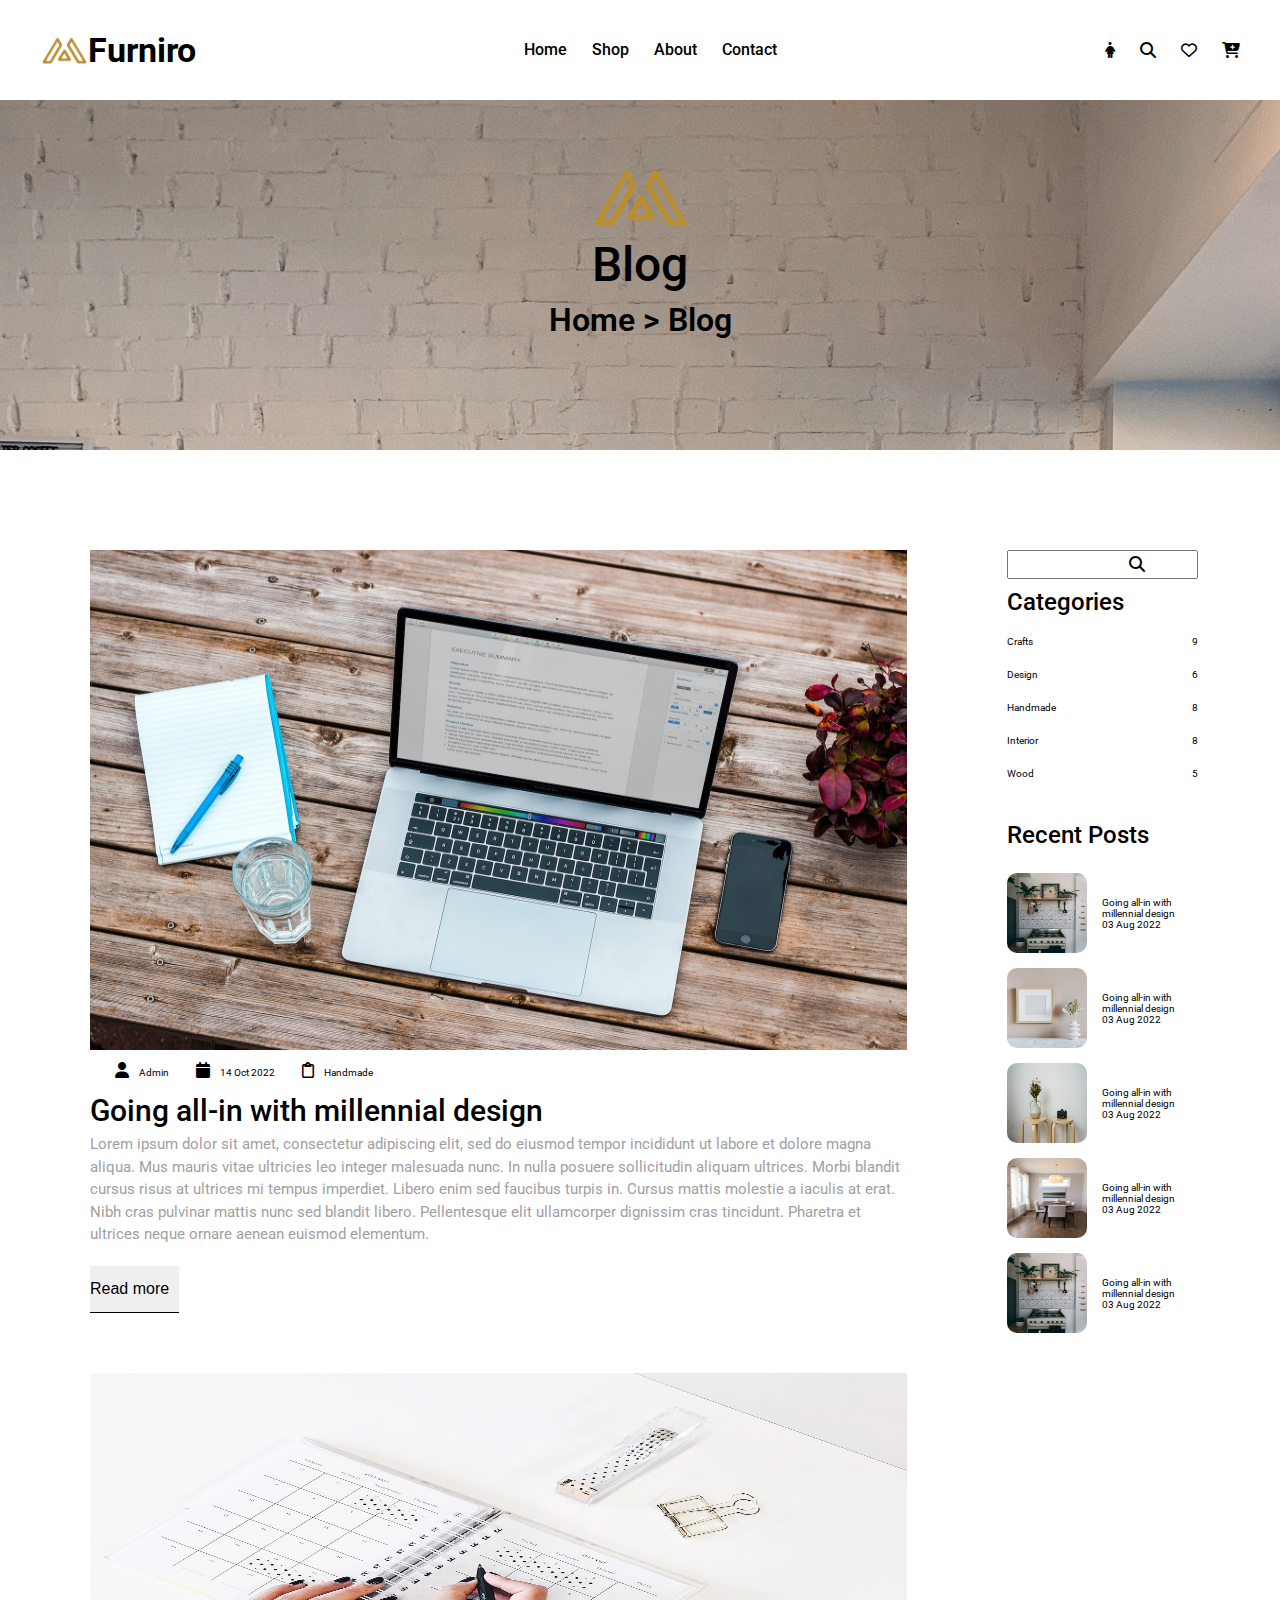
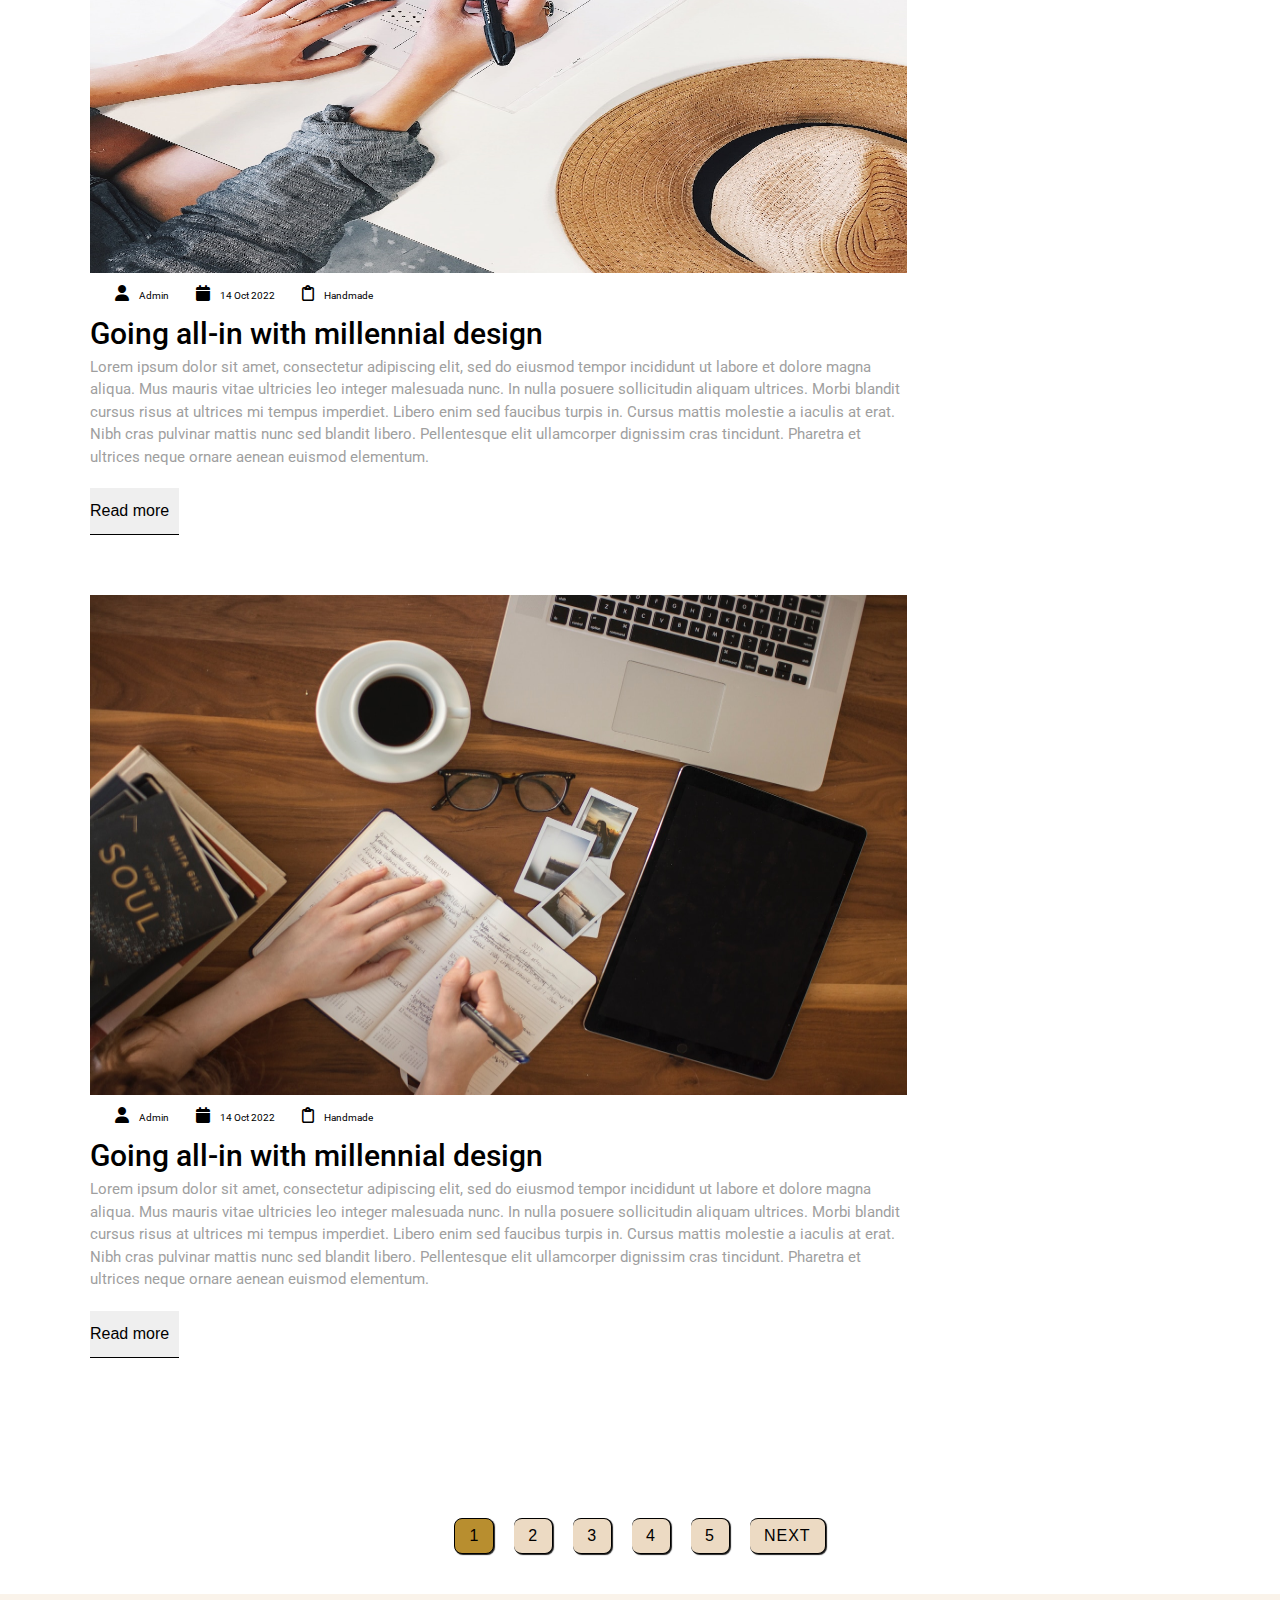
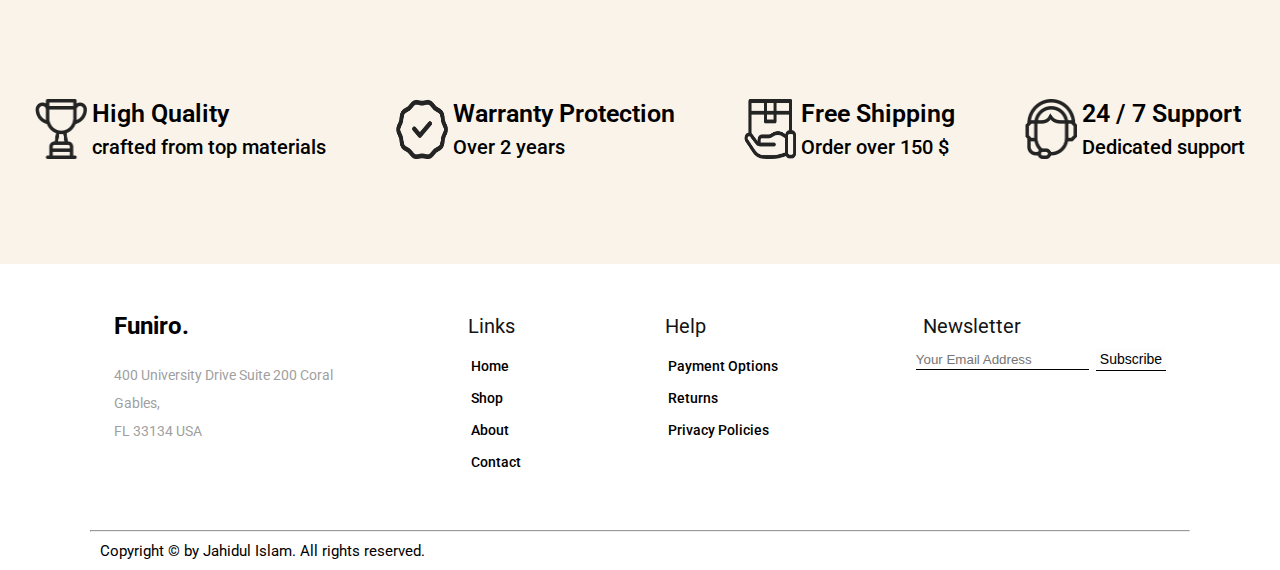
<file: blog.html>
<!DOCTYPE html>
<html lang="en">
  <head>
    <meta charset="UTF-8" />
    <meta name="viewport" content="width=device-width, initial-scale=1.0" />
    <!-- font awesome link -->
    <link
      rel="stylesheet"
      href="https://cdnjs.cloudflare.com/ajax/libs/font-awesome/6.7.2/css/all.min.css"
      integrity="sha512-Evv84Mr4kqVGRNSgIGL/F/aIDqQb7xQ2vcrdIwxfjThSH8CSR7PBEakCr51Ck+w+/U6swU2Im1vVX0SVk9ABhg=="
      crossorigin="anonymous"
      referrerpolicy="no-referrer"
    />
    <!-- fab icon -->
    <link rel="shortcut icon" href="./image/fab.png" type="image/x-icon" />
    <!-- css link -->
    <link rel="stylesheet" href="style.css" />
    <title>Furniro</title>
  </head>
  <body>
    <header>
      <!-- navbar  -->
      <div class="d-flex">
        <img src="./image/fab.png" alt="" />
        <h1>Furniro</h1>
      </div>
      <nav class="">
        <ul class="d-flex">
          <li><a target="_blank" href="./index.html">Home</a></li>
          <li><a target="_blank" href="./shop.html">Shop</a></li>
          <li><a target="_blank" href="#about">About</a></li>
          <li><a target="_blank" href="./contact.html">Contact</a></li>
        </ul>
      </nav>
      <div class="d-flex">
        <p><i class="fa-solid fa-person-dress"></i></p>
        <p><i class="fa-solid fa-magnifying-glass"></i></p>
        <p><i class="fa-regular fa-heart"></i></p>
        <p>
          <a href="./cart.html"><i class="fa-solid fa-cart-plus"></i></a>
        </p>
      </div>
    </header>
    <!-- banner section starts -->
    <section class="banner-checkout">
      <div>
        <img src="./image/fab.png" alt="fab-pic" />
        <h2 class="checkout">Blog</h2>
        <h3 class="checkout-page">Home > Blog</h3>
      </div>
    </section>
    <main>
      <!-- blog section -->
      <section>
        <div class="blog-container">
          <div>
            <div class="blog-img">
              <img src="./image/blog.jpg" alt="" />
              <br />

              <div class="blog-admin">
                <i class="fa-solid fa-user icon-blog"></i>Admin
                <i class="fa-solid fa-calendar icon-blog"></i>14 Oct 2022
                <i class="fa-regular fa-clipboard icon-blog"></i>Handmade
              </div>

              <h3>Going all-in with millennial design</h3>
              <p>
                Lorem ipsum dolor sit amet, consectetur adipiscing elit, sed do
                eiusmod tempor incididunt ut labore et dolore magna aliqua. Mus
                mauris vitae ultricies leo integer malesuada nunc. In nulla
                posuere sollicitudin aliquam ultrices. Morbi blandit cursus
                risus at ultrices mi tempus imperdiet. Libero enim sed faucibus
                turpis in. Cursus mattis molestie a iaculis at erat. Nibh cras
                pulvinar mattis nunc sed blandit libero. Pellentesque elit
                ullamcorper dignissim cras tincidunt. Pharetra et ultrices neque
                ornare aenean euismod elementum.
              </p>
              <button class="btn-blog">Read more</button>
            </div>
            <div class="blog-img">
              <img src="./image/blog2.jpg" alt="" />
              <br />

              <div class="blog-admin">
                <i class="fa-solid fa-user icon-blog"></i>Admin
                <i class="fa-solid fa-calendar icon-blog"></i>14 Oct 2022
                <i class="fa-regular fa-clipboard icon-blog"></i>Handmade
              </div>

              <h3>Going all-in with millennial design</h3>
              <p>
                Lorem ipsum dolor sit amet, consectetur adipiscing elit, sed do
                eiusmod tempor incididunt ut labore et dolore magna aliqua. Mus
                mauris vitae ultricies leo integer malesuada nunc. In nulla
                posuere sollicitudin aliquam ultrices. Morbi blandit cursus
                risus at ultrices mi tempus imperdiet. Libero enim sed faucibus
                turpis in. Cursus mattis molestie a iaculis at erat. Nibh cras
                pulvinar mattis nunc sed blandit libero. Pellentesque elit
                ullamcorper dignissim cras tincidunt. Pharetra et ultrices neque
                ornare aenean euismod elementum.
              </p>
              <button class="btn-blog">Read more</button>
            </div>
            <div class="blog-img">
              <img src="./image/blog3.jpg" alt="" />
              <br />

              <div class="blog-admin">
                <i class="fa-solid fa-user icon-blog"></i>Admin
                <i class="fa-solid fa-calendar icon-blog"></i>14 Oct 2022
                <i class="fa-regular fa-clipboard icon-blog"></i>Handmade
              </div>

              <h3>Going all-in with millennial design</h3>
              <p>
                Lorem ipsum dolor sit amet, consectetur adipiscing elit, sed do
                eiusmod tempor incididunt ut labore et dolore magna aliqua. Mus
                mauris vitae ultricies leo integer malesuada nunc. In nulla
                posuere sollicitudin aliquam ultrices. Morbi blandit cursus
                risus at ultrices mi tempus imperdiet. Libero enim sed faucibus
                turpis in. Cursus mattis molestie a iaculis at erat. Nibh cras
                pulvinar mattis nunc sed blandit libero. Pellentesque elit
                ullamcorper dignissim cras tincidunt. Pharetra et ultrices neque
                ornare aenean euismod elementum.
              </p>
              <button class="btn-blog">Read more</button>
            </div>
          </div>
          <div>
            <div>
              <input class="input-blog" type="search" name="" id="" />
              <button class="blog-btn" type="button">
                <i class="fa-solid fa-magnifying-glass"></i>
              </button>

              <br />
              <br />
              <h3 class="blog-cata">Categories</h3>
              <br />
              <br />
              <div class="form-flex-2">
                <div>
                  <p>Crafts</p>
                  <br />
                  <br />
                  <p>Design</p>
                  <br />
                  <br />
                  <p>Handmade</p>
                  <br />
                  <br />
                  <p>Interior</p>
                  <br />
                  <br />
                  <p>Wood</p>
                </div>
                <div>
                  <p>9</p>
                  <br />
                  <br />
                  <p>6</p>
                  <br />
                  <br />
                  <p>8</p>
                  <br />
                  <br />
                  <p>8</p>
                  <br />
                  <br />
                  <p>5</p>
                </div>
              </div>
            </div>
            <br />
            <br />
            <br />
            <br />
            <div>
              <h3 class="blog-cata">Recent Posts</h3>
              <br />

              <div>
                <div class="blog-posts">
                  <img class="img-blog" src="./image/photo1.png" alt="" />
                  <div>
                    <p>
                      Going all-in with
                      <br />
                      millennial design
                    </p>
                    <p>03 Aug 2022</p>
                  </div>
                </div>
                <div class="blog-posts">
                  <img class="img-blog" src="./image/photo2.png" alt="" />
                  <div>
                    <p>
                      Going all-in with
                      <br />
                      millennial design
                    </p>
                    <p>03 Aug 2022</p>
                  </div>
                </div>
                <div class="blog-posts">
                  <img class="img-blog" src="./image/photo3.png" alt="" />
                  <div>
                    <p>
                      Going all-in with
                      <br />
                      millennial design
                    </p>
                    <p>03 Aug 2022</p>
                  </div>
                </div>
                <div class="blog-posts">
                  <img class="img-blog" src="./image/photo4.png" alt="" />
                  <div>
                    <p>
                      Going all-in with
                      <br />
                      millennial design
                    </p>
                    <p>03 Aug 2022</p>
                  </div>
                </div>
                <div class="blog-posts">
                  <img class="img-blog" src="./image/photo1.png" alt="" />
                  <div>
                    <p>
                      Going all-in with
                      <br />
                      millennial design
                    </p>
                    <p>03 Aug 2022</p>
                  </div>
                </div>
              </div>
            </div>
          </div>
        </div>
      </section>
      <section>
        <!-- pagination -->
        <div class="pagination">
          <button class="btn2 pagination_btn">1</button>
          <button class="btn3 pagination_btn">2</button>
          <button class="btn3 pagination_btn">3</button>
          <button class="btn3 pagination_btn">4</button>
          <button class="btn3 pagination_btn">5</button>
          <button class="btn3 pagination_btn">next</button>
        </div>
      </section>
      <section>
        <div class="service-container">
          <div class="service-flex">
            <img src="./image/high.png" alt="" />
            <div>
              <h2 class="service-title">High Quality</h2>
              <p class="service">crafted from top materials</p>
            </div>
          </div>
          <div class="service-flex">
            <img src="./image/like.png" alt="" />
            <div>
              <h2 class="service-title">Warranty Protection</h2>
              <p class="service">Over 2 years</p>
            </div>
          </div>
          <div class="service-flex">
            <img src="./image/free.png" alt="" />
            <div>
              <h2 class="service-title">Free Shipping</h2>
              <p class="service">Order over 150 $</p>
            </div>
          </div>
          <div class="service-flex">
            <img src="./image/support.png" alt="" />
            <div>
              <h2 class="service-title">24 / 7 Support</h2>
              <p class="service">Dedicated support</p>
            </div>
          </div>
        </div>
      </section>
    </main>
    <!-- footer -->
    <footer class="bg-color">
      <div>
        <div class="footer-sec">
          <div class="box-footer">
            <div class="header-content">
              <h3>Funiro.</h3>
              <p>
                400 University Drive Suite 200 Coral
                <br />
                <br />
                Gables,
                <br />
                <br />
                FL 33134 USA
              </p>
            </div>
          </div>
          <div>
            <h4 class="footer-title">Links</h4>
            <p class="footer-dec">
              <a target="_blank" href="./index.html">Home</a>
              <br />
              <br />
              <a target="_blank" href="./shop.html">Shop</a>
              <br />
              <br />
              <a target="_blank" href="#about">About</a>
              <br />
              <br />
              <a target="_blank" href="./contact.html">Contact</a>
            </p>
          </div>
          <div>
            <h4 class="footer-title">Help</h4>
            <p class="footer-dec">
              Payment Options
              <br />
              <br />
              Returns
              <br />
              <br />
              Privacy Policies
            </p>
          </div>
          <div>
            <h4 class="footer-title">Newsletter</h4>
            <div class="flex-space-around">
              <input
                type="email"
                id="subscribe"
                name="subscribe"
                class="footer-input"
                placeholder="Your Email Address"
              />
              <button class="btn-subscribe">Subscribe</button>
            </div>
          </div>
        </div>
      </div>

      <div class="color-bg">
        <div class="">
          <hr />
          <p class="copyright-text">
            Copyright &copy; by Jahidul Islam. All rights reserved.
          </p>
        </div>
      </div>
    </footer>
  </body>
</html>
</file>
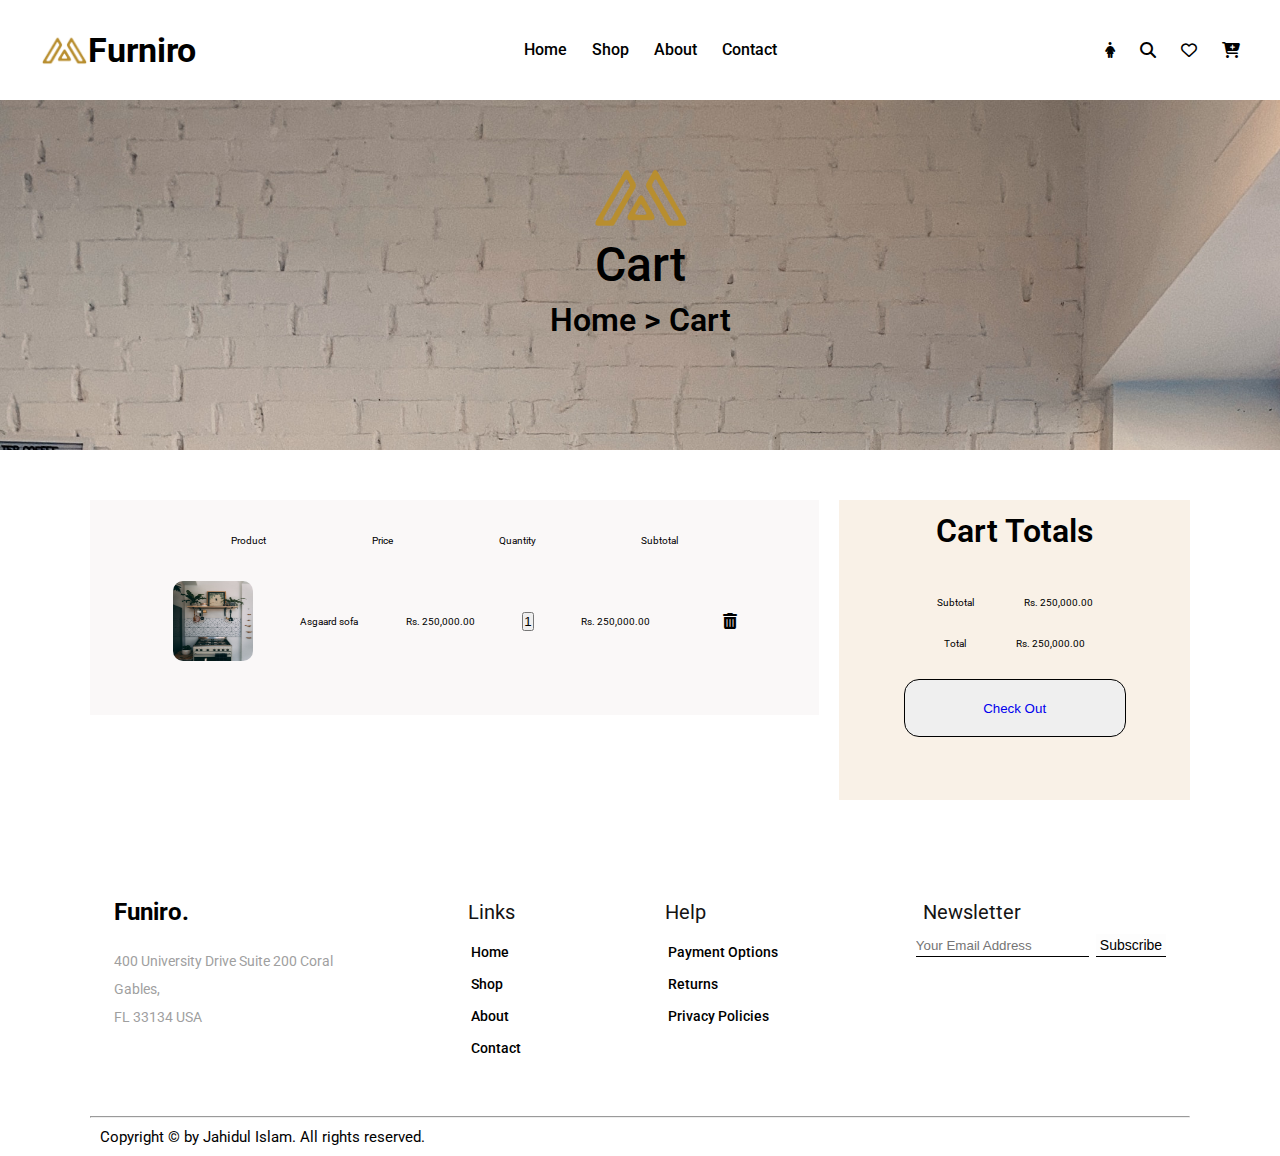
<file: cart.html>
<!DOCTYPE html>
<html lang="en">
  <head>
    <meta charset="UTF-8" />
    <meta name="viewport" content="width=device-width, initial-scale=1.0" />
    <!-- font awesome link -->
    <link
      rel="stylesheet"
      href="https://cdnjs.cloudflare.com/ajax/libs/font-awesome/6.7.2/css/all.min.css"
      integrity="sha512-Evv84Mr4kqVGRNSgIGL/F/aIDqQb7xQ2vcrdIwxfjThSH8CSR7PBEakCr51Ck+w+/U6swU2Im1vVX0SVk9ABhg=="
      crossorigin="anonymous"
      referrerpolicy="no-referrer"
    />
    <!-- fab icon -->
    <link rel="shortcut icon" href="./image/fab.png" type="image/x-icon" />
    <!-- css link -->
    <link rel="stylesheet" href="style.css" />
    <title>Furniro</title>
  </head>
  <body>
    <header>
      <!-- navbar  -->
      <div class="d-flex">
        <img src="./image/fab.png" alt="" />
        <h1>Furniro</h1>
      </div>
      <nav class="">
        <ul class="d-flex">
          <li><a target="_blank" href="./index.html">Home</a></li>
          <li><a target="_blank" href="./shop.html">Shop</a></li>
          <li><a target="_blank" href="#about">About</a></li>
          <li><a target="_blank" href="./contact.html">Contact</a></li>
        </ul>
      </nav>
      <div class="d-flex">
        <p><i class="fa-solid fa-person-dress"></i></p>
        <p><i class="fa-solid fa-magnifying-glass"></i></p>
        <p><i class="fa-regular fa-heart"></i></p>
        <p>
          <a href="./cart.html"><i class="fa-solid fa-cart-plus"></i></a>
        </p>
      </div>
    </header>
    <!-- banner section starts -->
    <section class="banner-checkout">
      <div>
        <img src="./image/fab.png" alt="fab-pic" />
        <h2 class="checkout">Cart</h2>
        <h3 class="checkout-page">Home > Cart</h3>
      </div>
    </section>

    <main>
      <section>
        <div class="container-cart">
          <div class="cart-container">
            <div class="cart-container-flex">
              <p>Product</p>
              <p>Price</p>
              <p>Quantity</p>
              <p>Subtotal</p>
            </div>
            <div class="cart-container-flex">
              <img class="img-blog" src="./image/photo1.png" alt="" />
              <p>Asgaard sofa</p>
              <p>Rs. 250,000.00</p>
              <button>1</button>
              <p>Rs. 250,000.00</p>
              <p><i class="fa-solid fa-trash-can"></i></p>
            </div>
          </div>
          <div class="cart">
            <h3 class="checkout-page">Cart Totals</h3>
            <div>
              <div class="cart-flex">
                <p>Subtotal</p>
                <p>Rs. 250,000.00</p>
              </div>
              <div class="cart-flex">
                <p>Total</p>
                <p>Rs. 250,000.00</p>
              </div>
              <div class="cart-align">
                <button class="cart-btn">
                  <a href="./checkOut.html">Check Out</a>
                </button>
              </div>
            </div>
          </div>
        </div>
      </section>
    </main>

    <!-- footer -->
    <footer class="bg-color">
      <div>
        <div class="footer-sec">
          <div class="box-footer">
            <div class="header-content">
              <h3>Funiro.</h3>
              <p>
                400 University Drive Suite 200 Coral
                <br />
                <br />
                Gables,
                <br />
                <br />
                FL 33134 USA
              </p>
            </div>
          </div>
          <div>
            <h4 class="footer-title">Links</h4>
            <p class="footer-dec">
              <a target="_blank" href="./index.html">Home</a>
              <br />
              <br />
              <a target="_blank" href="./shop.html">Shop</a>
              <br />
              <br />
              <a target="_blank" href="#about">About</a>
              <br />
              <br />
              <a target="_blank" href="./contact.html">Contact</a>
            </p>
          </div>
          <div>
            <h4 class="footer-title">Help</h4>
            <p class="footer-dec">
              Payment Options
              <br />
              <br />
              Returns
              <br />
              <br />
              Privacy Policies
            </p>
          </div>
          <div>
            <h4 class="footer-title">Newsletter</h4>
            <div class="flex-space-around">
              <input
                type="email"
                id="subscribe"
                name="subscribe"
                class="footer-input"
                placeholder="Your Email Address"
              />
              <button class="btn-subscribe">Subscribe</button>
            </div>
          </div>
        </div>
      </div>

      <div class="color-bg">
        <div class="">
          <hr />
          <p class="copyright-text">
            Copyright &copy; by Jahidul Islam. All rights reserved.
          </p>
        </div>
      </div>
    </footer>
  </body>
</html>
</file>
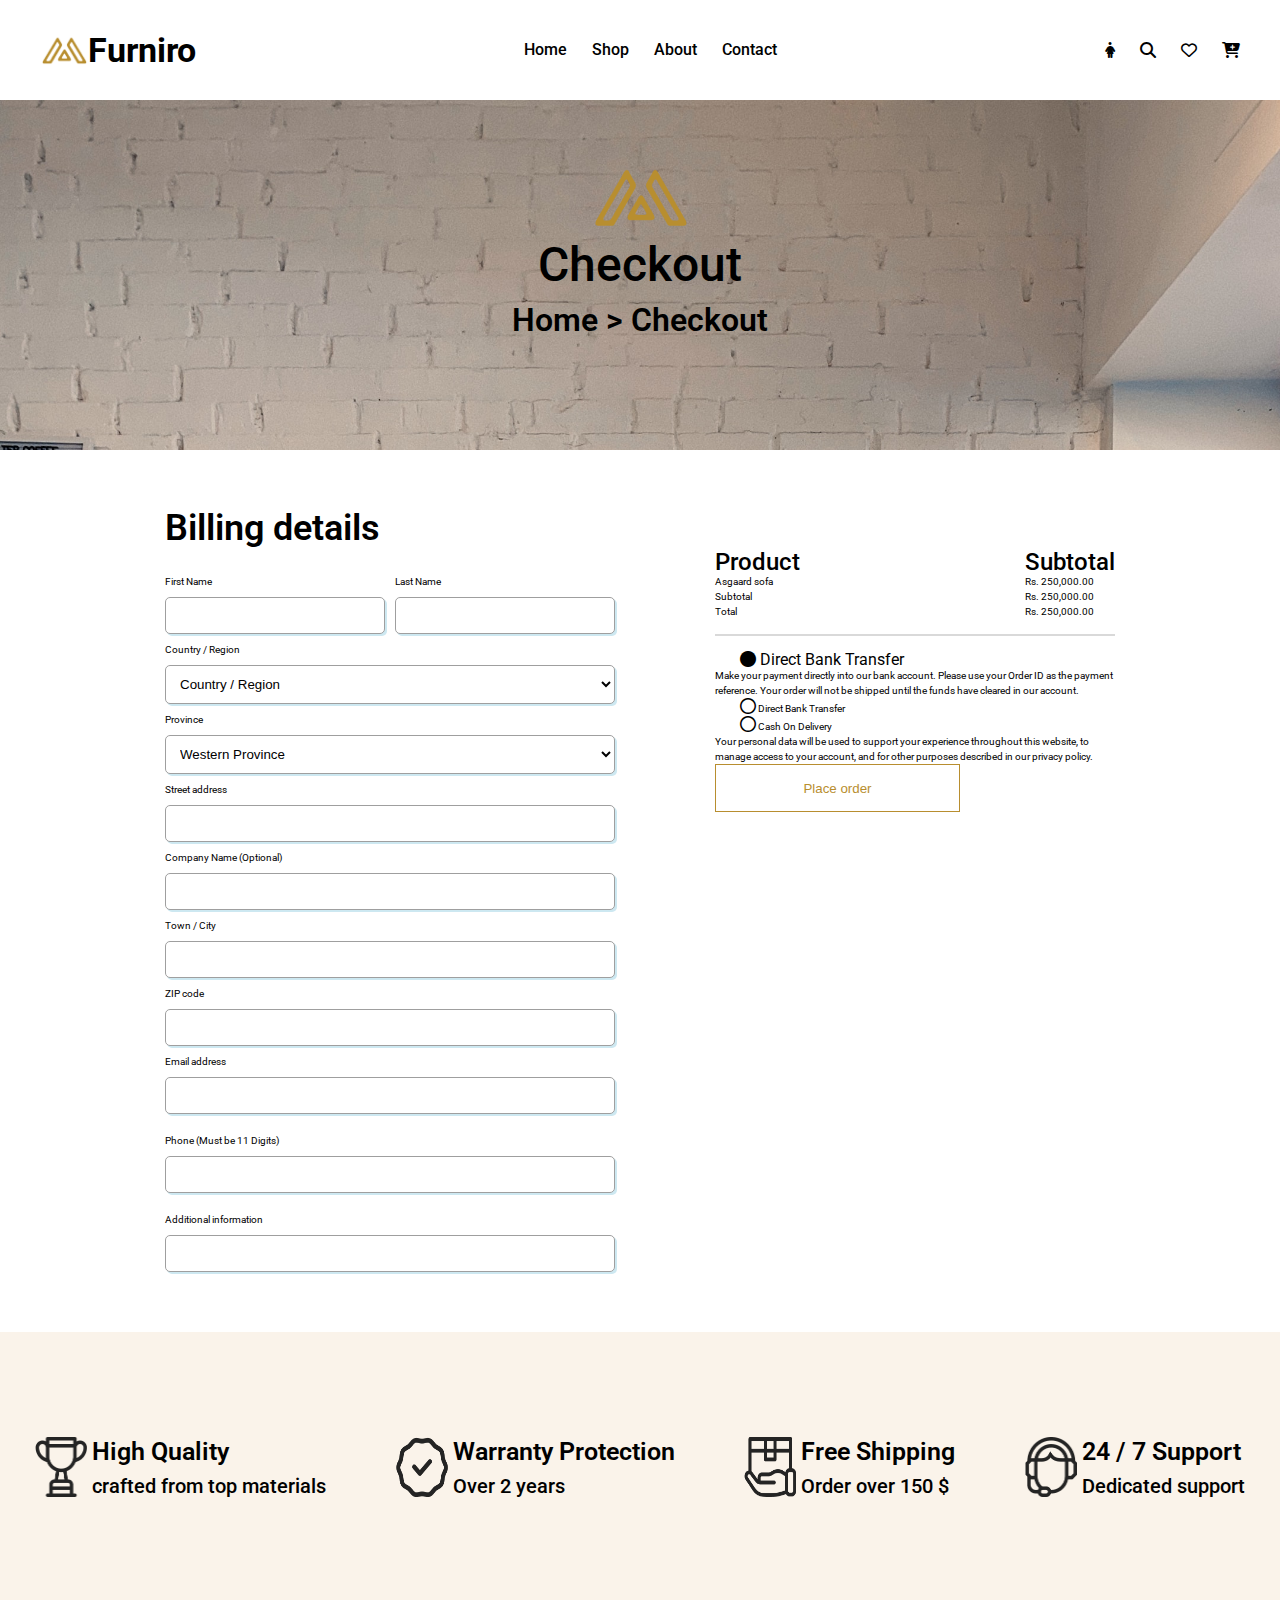
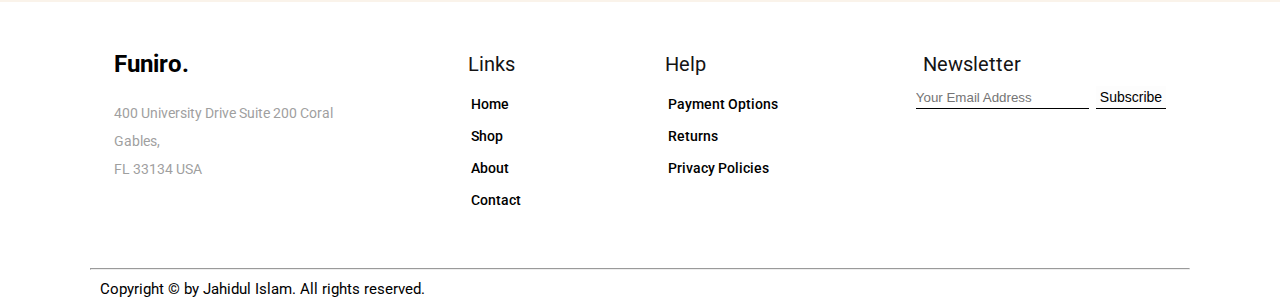
<file: checkOut.html>
<!DOCTYPE html>
<html lang="en">
  <head>
    <meta charset="UTF-8" />
    <meta name="viewport" content="width=device-width, initial-scale=1.0" />
    <!-- font awesome link -->
    <link
      rel="stylesheet"
      href="https://cdnjs.cloudflare.com/ajax/libs/font-awesome/6.7.2/css/all.min.css"
      integrity="sha512-Evv84Mr4kqVGRNSgIGL/F/aIDqQb7xQ2vcrdIwxfjThSH8CSR7PBEakCr51Ck+w+/U6swU2Im1vVX0SVk9ABhg=="
      crossorigin="anonymous"
      referrerpolicy="no-referrer"
    />
    <!-- fab icon -->
    <link rel="shortcut icon" href="./image/fab.png" type="image/x-icon" />
    <!-- css link -->
    <link rel="stylesheet" href="style.css" />
    <title>Furniro</title>
  </head>
  <body>
    <header>
      <!-- navbar  -->
      <div class="d-flex">
        <img src="./image/fab.png" alt="" />
        <h1>Furniro</h1>
      </div>
      <nav class="">
        <ul class="d-flex">
          <li><a target="_blank" href="./index.html">Home</a></li>
          <li><a target="_blank" href="./shop.html">Shop</a></li>
          <li><a target="_blank" href="#about">About</a></li>
          <li><a target="_blank" href="./contact.html">Contact</a></li>
        </ul>
      </nav>
      <div class="d-flex">
        <p><i class="fa-solid fa-person-dress"></i></p>
        <p><i class="fa-solid fa-magnifying-glass"></i></p>
        <p><i class="fa-regular fa-heart"></i></p>
        <p>
          <a href="./cart.html"><i class="fa-solid fa-cart-plus"></i></a>
        </p>
      </div>
    </header>
    <!-- banner section starts -->
    <section class="banner-checkout">
      <div>
        <img src="./image/fab.png" alt="fab-pic" />
        <h2 class="checkout">Checkout</h2>
        <h3 class="checkout-page">Home > Checkout</h3>
      </div>
    </section>
    <main>
      <!-- Billing details section-->
      <section>
        <div class="form-flex-billing">
          <div>
            <h2 class="billing">Billing details</h2>
            <form>
              <div class="form-flex">
                <p>
                  <label for="name1">First Name</label>
                  <input
                    class="input1"
                    type="text"
                    id="name1"
                    name="name1"
                    required
                  />
                </p>

                <p>
                  <label for="name2">Last Name</label>
                  <input
                    class="input1"
                    type="text"
                    id="name2"
                    name="name2"
                    required
                  />
                </p>
              </div>
              <label>Country / Region</label>
              <select class="input" required>
                <option selected>Country / Region</option>
                <option>Dhaka</option>
                <option>Khulna</option>
                <option>Chuadanga</option>
              </select>
              <label>Province</label>
              <select class="select input" required>
                <option selected>Western Province</option>
                <option>Western Province</option>
                <option>Western Province</option>
              </select>
              <label for="email">Street address</label>
              <input class="input" type="text" id="" name="" required />
              <label for="email">Company Name (Optional)</label>
              <input class="input" type="text" required />
              <label for="email">Town / City</label>
              <input class="input" type="text" id="" name="" required />
              <label for="email">ZIP code</label>
              <input class="input" type="text" id="" name="" required />

              <label for="email">Email address</label>
              <input
                class="input"
                type="email"
                id="email"
                name="email"
                required
              />

              <br />
              <label for="phone">Phone (Must be 11 Digits)</label>
              <input
                class="input"
                type="number"
                id="phone"
                name="phone"
                required
              />
              <br />
              <label for="">Additional information</label>
              <input
                class="input"
                type="text"
                name="Additional information"
                required
              />
            </form>
          </div>
          <div class="product">
            <div class="form-flex-2">
              <div>
                <h3>Product</h3>
                <p>Asgaard sofa</p>
                <p>Subtotal</p>
                <p>Total</p>
              </div>
              <div>
                <h3>Subtotal</h3>
                <p>Rs. 250,000.00</p>
                <p>Rs. 250,000.00</p>
                <p>Rs. 250,000.00</p>
              </div>
            </div>
            <hr class="hr-line" />
            <div class="bank">
              <p class="bank-1">
                <i class="fa-solid fa-circle"></i> Direct Bank Transfer
              </p>
              <p>
                Make your payment directly into our bank account. Please use
                your Order ID as the payment reference. Your order will not be
                shipped until the funds have cleared in our account.
              </p>
              <p><i class="fa-regular fa-circle"></i> Direct Bank Transfer</p>
              <p><i class="fa-regular fa-circle"></i> Cash On Delivery</p>
              <p>
                Your personal data will be used to support your experience
                throughout this website, to manage access to your account, and
                for other purposes described in our privacy policy.
              </p>
              <button class="button">Place order</button>
            </div>
          </div>
        </div>
      </section>
      <!-- service section -->
      <section>
        <div class="service-container">
          <div class="service-flex">
            <img src="./image/high.png" alt="" />
            <div>
              <h2 class="service-title">High Quality</h2>
              <p class="service">crafted from top materials</p>
            </div>
          </div>
          <div class="service-flex">
            <img src="./image/like.png" alt="" />
            <div>
              <h2 class="service-title">Warranty Protection</h2>
              <p class="service">Over 2 years</p>
            </div>
          </div>
          <div class="service-flex">
            <img src="./image/free.png" alt="" />
            <div>
              <h2 class="service-title">Free Shipping</h2>
              <p class="service">Order over 150 $</p>
            </div>
          </div>
          <div class="service-flex">
            <img src="./image/support.png" alt="" />
            <div>
              <h2 class="service-title">24 / 7 Support</h2>
              <p class="service">Dedicated support</p>
            </div>
          </div>
        </div>
      </section>
    </main>
    <!-- footer -->
    <footer class="bg-color">
      <div>
        <div class="footer-sec">
          <div class="box-footer">
            <div class="header-content">
              <h3>Funiro.</h3>
              <p>
                400 University Drive Suite 200 Coral
                <br />
                <br />
                Gables,
                <br />
                <br />
                FL 33134 USA
              </p>
            </div>
          </div>
          <div>
            <h4 class="footer-title">Links</h4>
            <p class="footer-dec">
              <a target="_blank" href="./index.html">Home</a>
              <br />
              <br />
              <a target="_blank" href="./shop.html">Shop</a>
              <br />
              <br />
              <a target="_blank" href="#about">About</a>
              <br />
              <br />
              <a target="_blank" href="./contact.html">Contact</a>
            </p>
          </div>
          <div>
            <h4 class="footer-title">Help</h4>
            <p class="footer-dec">
              Payment Options
              <br />
              <br />
              Returns
              <br />
              <br />
              Privacy Policies
            </p>
          </div>
          <div>
            <h4 class="footer-title">Newsletter</h4>
            <div class="flex-space-around">
              <input
                type="email"
                id="subscribe"
                name="subscribe"
                class="footer-input"
                placeholder="Your Email Address"
              />
              <button class="btn-subscribe">Subscribe</button>
            </div>
          </div>
        </div>
      </div>

      <div class="color-bg">
        <div class="">
          <hr />
          <p class="copyright-text">
            Copyright &copy; by Jahidul Islam. All rights reserved.
          </p>
        </div>
      </div>
    </footer>
  </body>
</html>
</file>
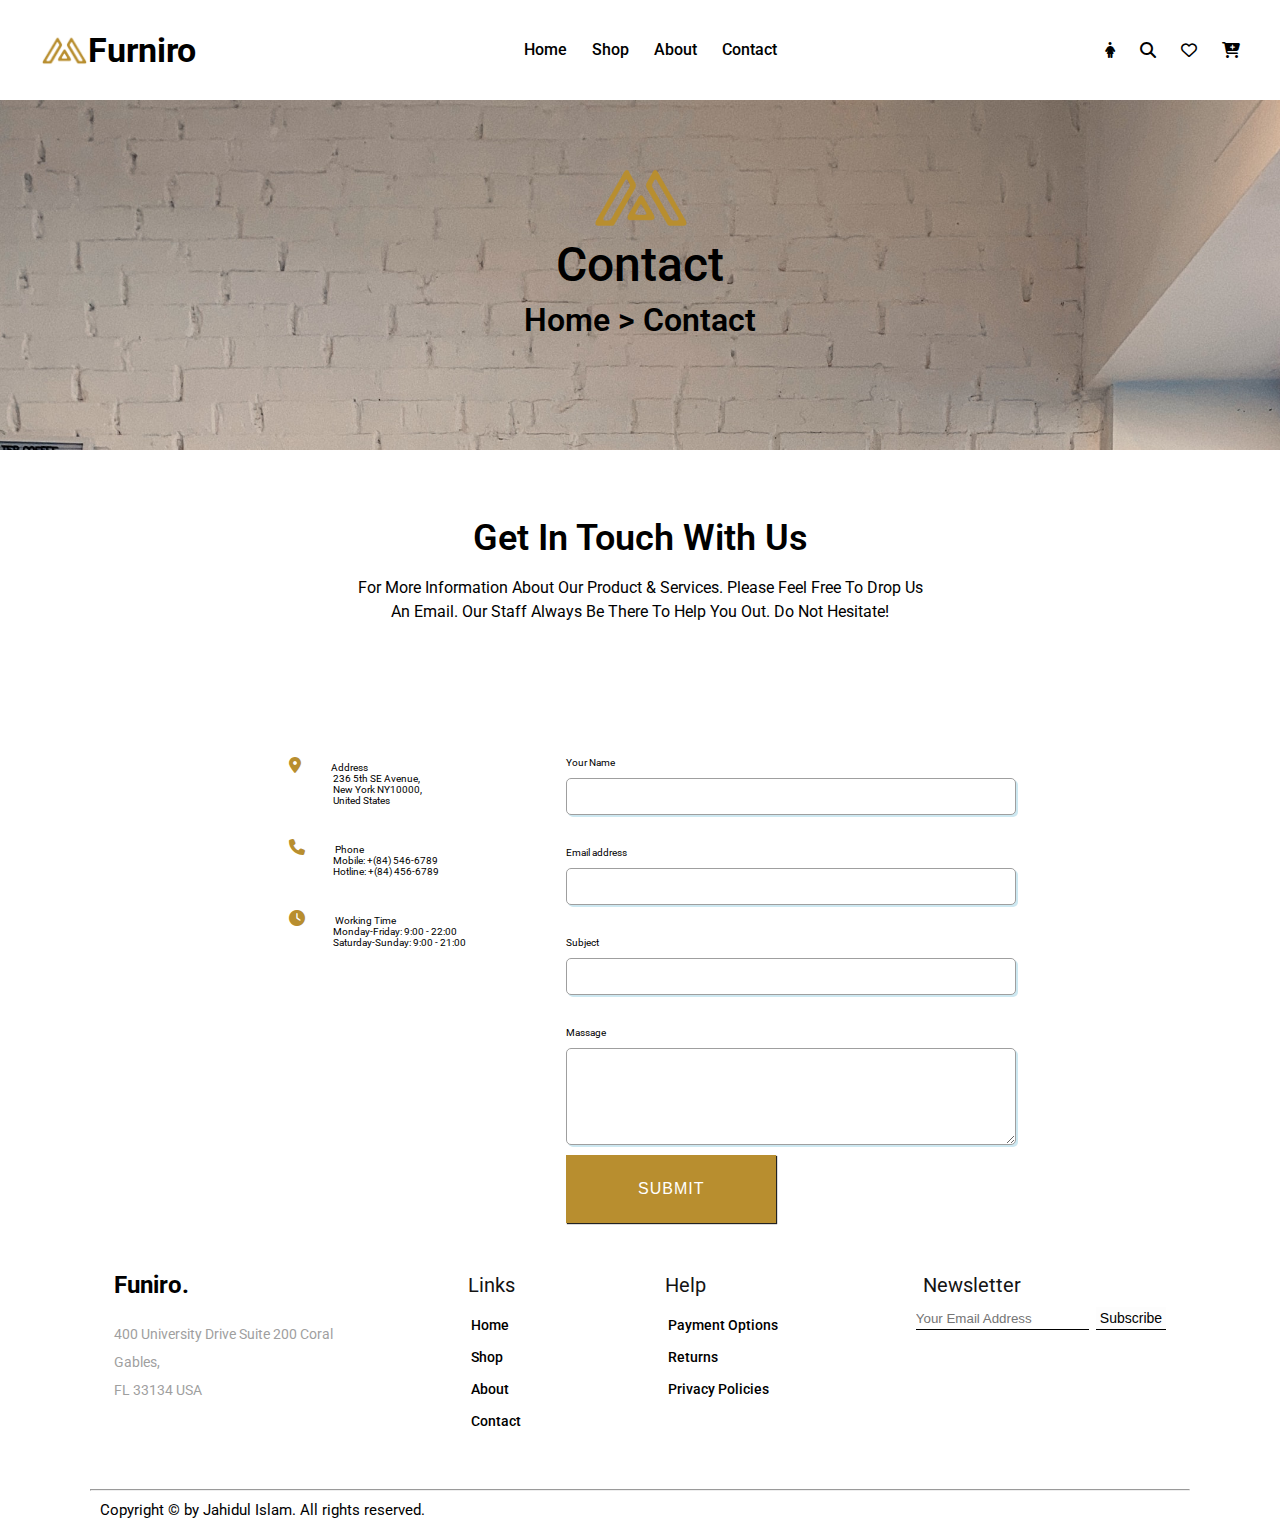
<file: contact.html>
<!DOCTYPE html>
<html lang="en">
  <head>
    <meta charset="UTF-8" />
    <meta name="viewport" content="width=device-width, initial-scale=1.0" />
    <!-- font awesome link -->
    <link
      rel="stylesheet"
      href="https://cdnjs.cloudflare.com/ajax/libs/font-awesome/6.7.2/css/all.min.css"
      integrity="sha512-Evv84Mr4kqVGRNSgIGL/F/aIDqQb7xQ2vcrdIwxfjThSH8CSR7PBEakCr51Ck+w+/U6swU2Im1vVX0SVk9ABhg=="
      crossorigin="anonymous"
      referrerpolicy="no-referrer"
    />
    <!-- fab icon -->
    <link rel="shortcut icon" href="./image/fab.png" type="image/x-icon" />
    <!-- css link -->
    <link rel="stylesheet" href="style.css" />
    <title>Furniro</title>
  </head>
  <body>
    <header>
      <!-- navbar  -->
      <div class="d-flex">
        <img src="./image/fab.png" alt="" />
        <h1>Furniro</h1>
      </div>
      <nav class="">
        <ul class="d-flex">
          <li><a target="_blank" href="./index.html">Home</a></li>
          <li><a target="_blank" href="./shop.html">Shop</a></li>
          <li><a target="_blank" href="#about">About</a></li>
          <li><a target="_blank" href="./contact.html">Contact</a></li>
        </ul>
      </nav>
      <div class="d-flex">
        <p><i class="fa-solid fa-person-dress"></i></p>
        <p><i class="fa-solid fa-magnifying-glass"></i></p>
        <p><i class="fa-regular fa-heart"></i></p>
        <p>
          <a href="./cart.html"><i class="fa-solid fa-cart-plus"></i></a>
        </p>
      </div>
    </header>
    <!-- banner section starts -->
    <section class="banner-checkout">
      <div>
        <img src="./image/fab.png" alt="fab-pic" />
        <h2 class="checkout">Contact</h2>
        <h3 class="checkout-page">Home > Contact</h3>
      </div>
    </section>
    <main>
      <section>
        <h2 class="contact-title">Get In Touch With Us</h2>
        <p class="contact-dec">
          For More Information About Our Product & Services. Please Feel Free To
          Drop Us
          <br />
          An Email. Our Staff Always Be There To Help You Out. Do Not Hesitate!
        </p>
        <br />
        <br />
        <br />
        <div class="contact-flex">
          <div>
            <div>
              <p>
                <i class="fa-solid fa-location-dot contact-icon"></i>Address
              </p>
              <p class="address">
                236 5th SE Avenue,
                <br />
                New York NY10000,
                <br />
                United States
              </p>
            </div>
            <br />
            <br />
            <br />
            <div>
              <p><i class="fa-solid fa-phone contact-icon"></i>Phone</p>
              <p class="address">
                Mobile: +(84) 546-6789
                <br />
                Hotline: +(84) 456-6789
              </p>
            </div>
            <br />
            <br />
            <br />
            <div>
              <p><i class="fa-solid fa-clock contact-icon"></i>Working Time</p>
              <p class="address">
                Monday-Friday: 9:00 - 22:00
                <br />
                Saturday-Sunday: 9:00 - 21:00
              </p>
            </div>
          </div>
          <div>
            <form>
              <label for="email">Your Name</label>
              <input class="input" type="text" id="" name="" required />
              <br />
              <br />
              <label for="email">Email address</label>
              <input
                class="input"
                type="email"
                id="email"
                name="email"
                required
              />
              <br />
              <br />
              <label for="email">Subject</label>
              <input class="input" type="text" id="" name="" required />
              <br />
              <br />
              <label for="email">Massage</label>
              <textarea
                class="input"
                name=""
                id=""
                rows="5"
                cols="59"
              ></textarea>
            </form>
            <button class="btn">Submit</button>
          </div>
        </div>
      </section>
    </main>
    <!-- footer -->
    <footer class="bg-color">
      <div>
        <div class="footer-sec">
          <div class="box-footer">
            <div class="header-content">
              <h3>Funiro.</h3>
              <p>
                400 University Drive Suite 200 Coral
                <br />
                <br />
                Gables,
                <br />
                <br />
                FL 33134 USA
              </p>
            </div>
          </div>
          <div>
            <h4 class="footer-title">Links</h4>
            <p class="footer-dec">
              <a target="_blank" href="./index.html">Home</a>
              <br />
              <br />
              <a target="_blank" href="./shop.html">Shop</a>
              <br />
              <br />
              <a target="_blank" href="#about">About</a>
              <br />
              <br />
              <a target="_blank" href="./contact.html">Contact</a>
            </p>
          </div>
          <div>
            <h4 class="footer-title">Help</h4>
            <p class="footer-dec">
              Payment Options
              <br />
              <br />
              Returns
              <br />
              <br />
              Privacy Policies
            </p>
          </div>
          <div>
            <h4 class="footer-title">Newsletter</h4>
            <div class="flex-space-around">
              <input
                type="email"
                id="subscribe"
                name="subscribe"
                class="footer-input"
                placeholder="Your Email Address"
              />
              <button class="btn-subscribe">Subscribe</button>
            </div>
          </div>
        </div>
      </div>

      <div class="color-bg">
        <div class="">
          <hr />
          <p class="copyright-text">
            Copyright &copy; by Jahidul Islam. All rights reserved.
          </p>
        </div>
      </div>
    </footer>
  </body>
</html>
</file>
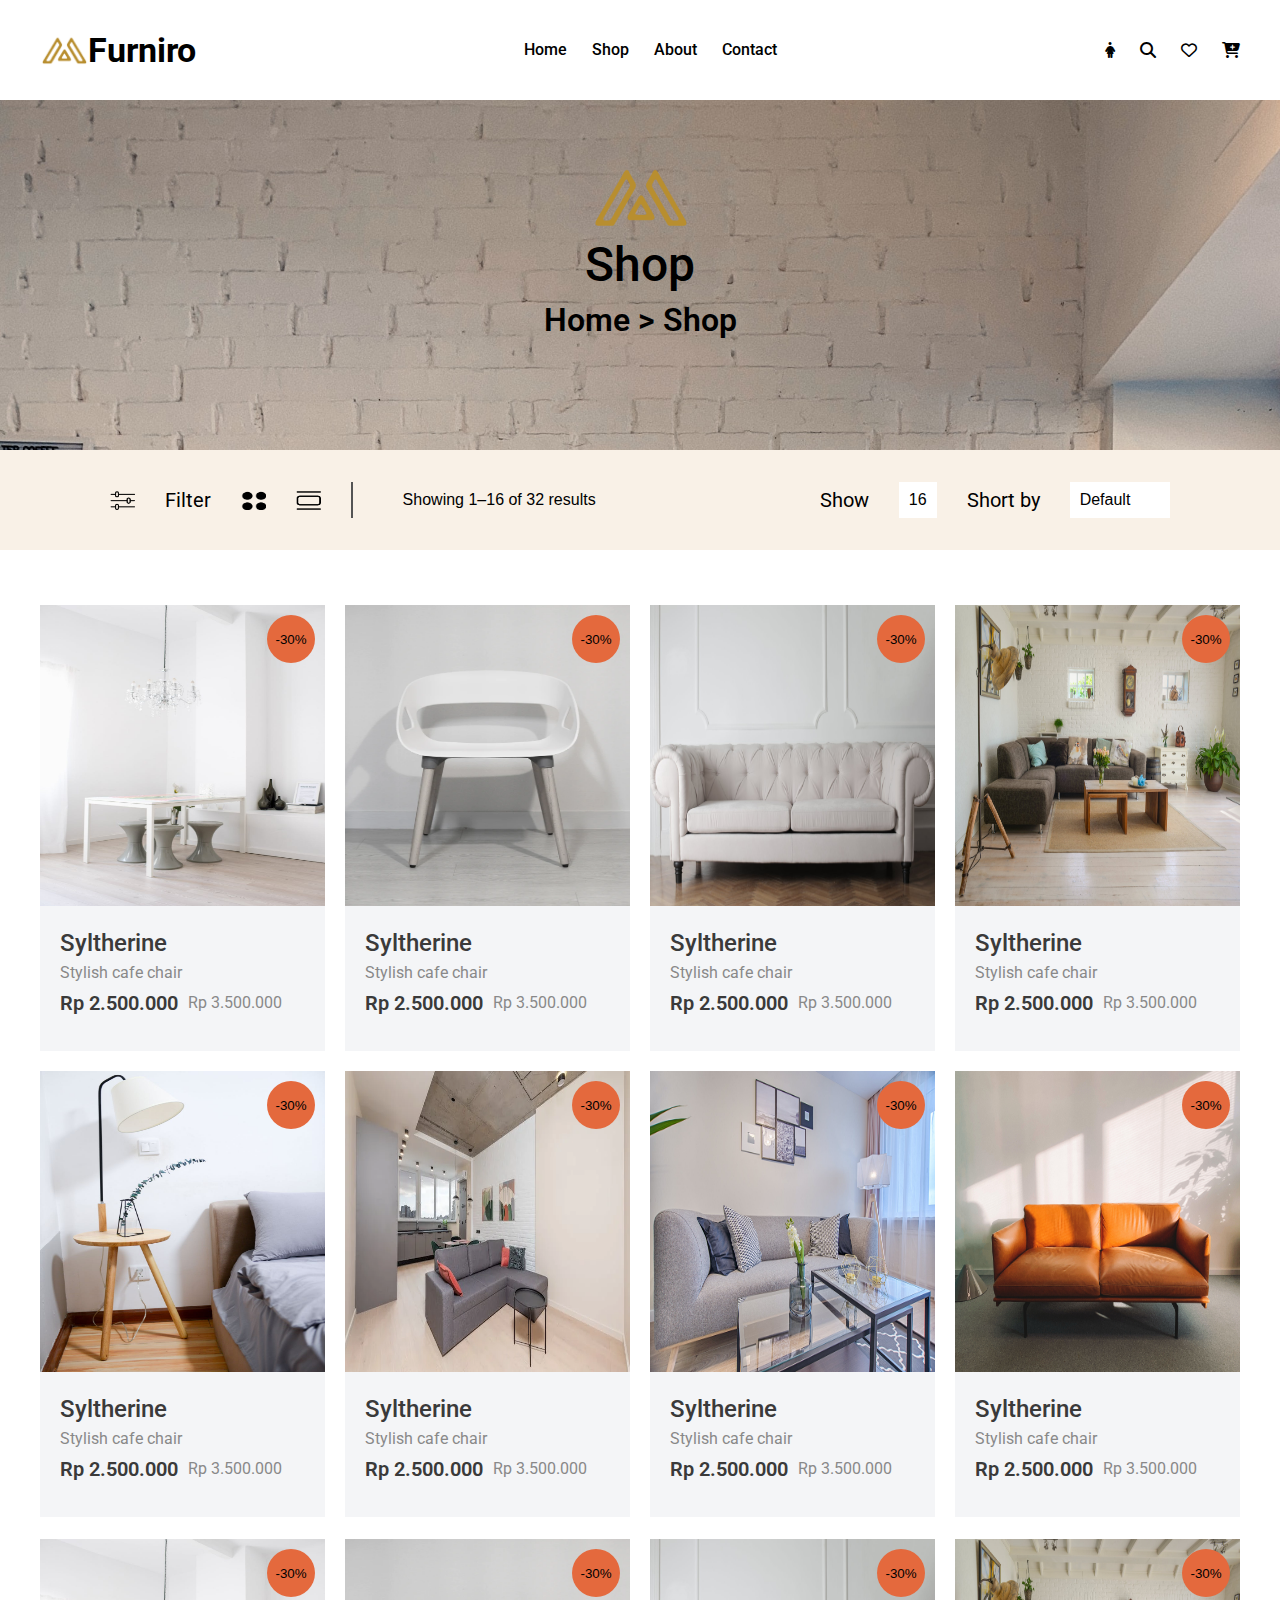
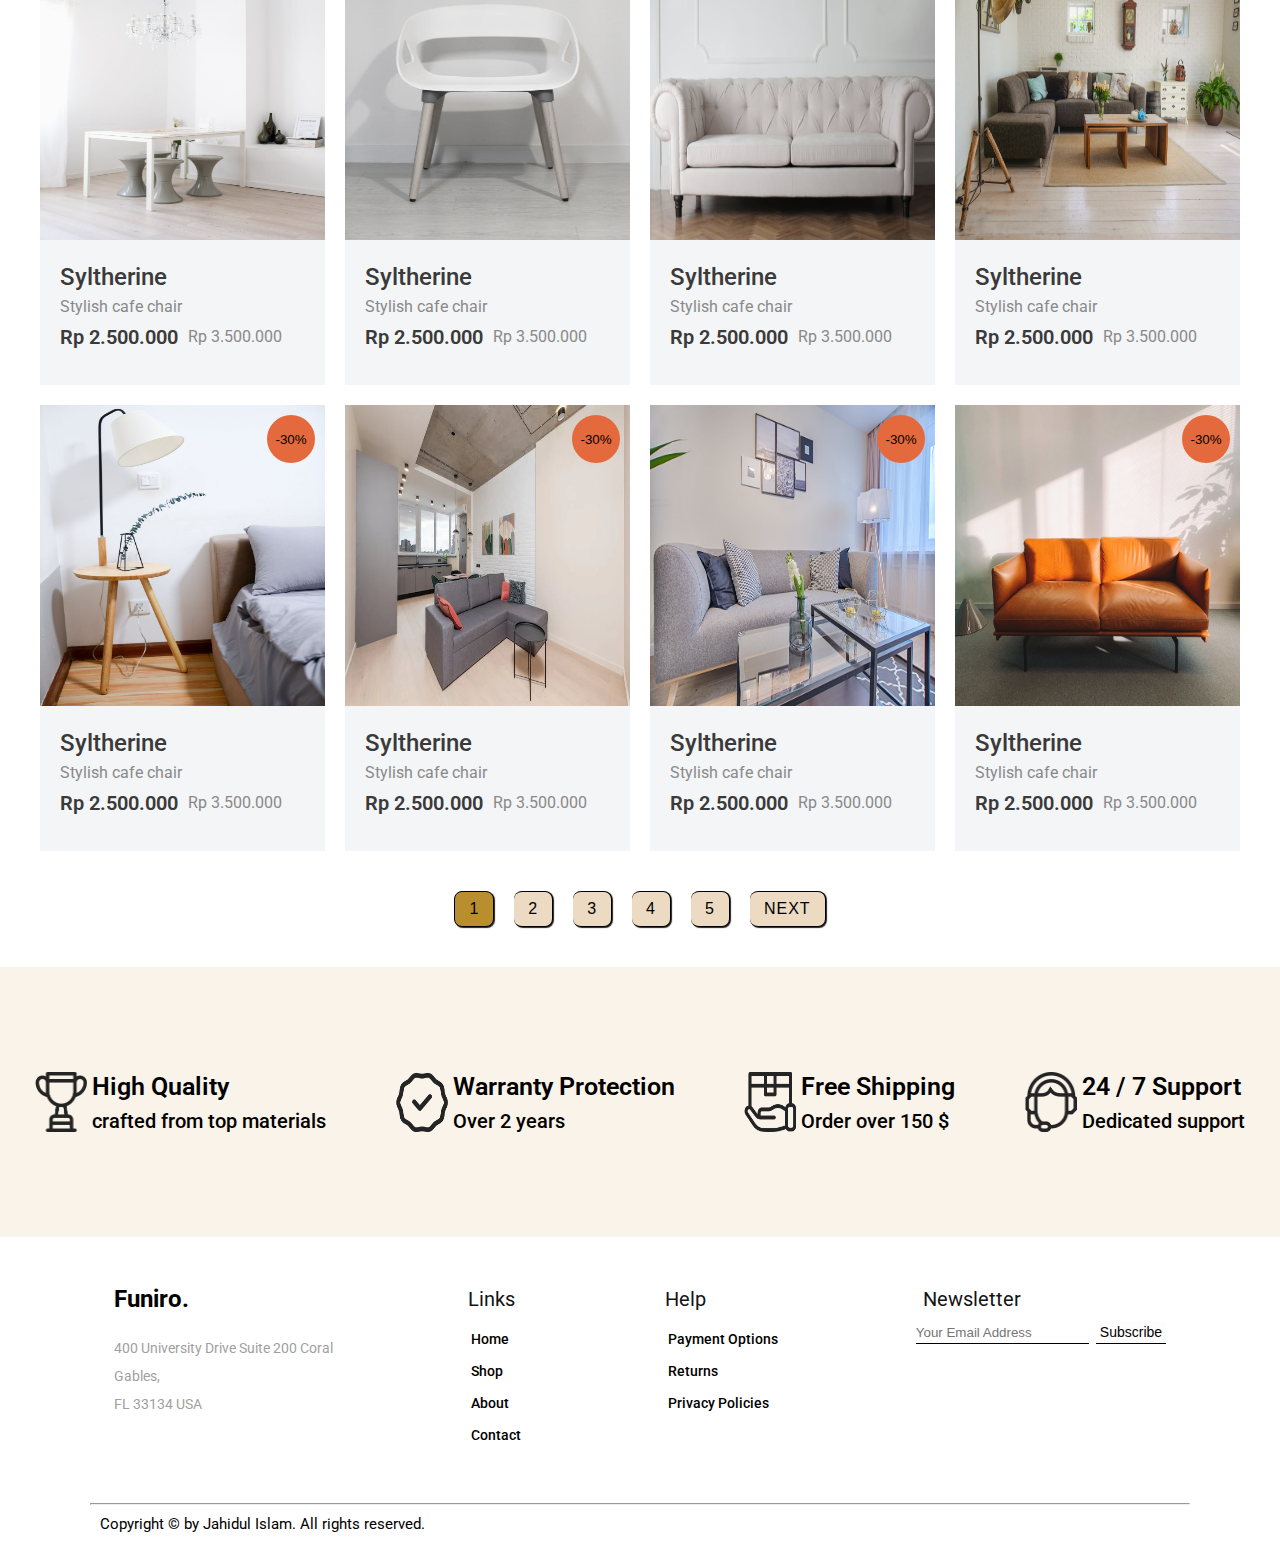
<file: shop.html>
<!DOCTYPE html>
<html lang="en">
  <head>
    <meta charset="UTF-8" />
    <meta name="viewport" content="width=device-width, initial-scale=1.0" />
    <!-- font awesome link -->
    <link
      rel="stylesheet"
      href="https://cdnjs.cloudflare.com/ajax/libs/font-awesome/6.7.2/css/all.min.css"
      integrity="sha512-Evv84Mr4kqVGRNSgIGL/F/aIDqQb7xQ2vcrdIwxfjThSH8CSR7PBEakCr51Ck+w+/U6swU2Im1vVX0SVk9ABhg=="
      crossorigin="anonymous"
      referrerpolicy="no-referrer"
    />
    <!-- fab icon -->
    <link rel="shortcut icon" href="./image/fab.png" type="image/x-icon" />
    <!-- css link -->
    <link rel="stylesheet" href="style.css" />
    <title>Furniro</title>
  </head>
  <body>
    <header>
      <!-- navbar  -->
      <div class="d-flex">
        <img src="./image/fab.png" alt="" />
        <h1>Furniro</h1>
      </div>
      <nav class="">
        <ul class="d-flex">
          <li><a target="_blank" href="./index.html">Home</a></li>
          <li><a target="_blank" href="./shop.html">Shop</a></li>
          <li><a target="_blank" href="#about">About</a></li>
          <li><a target="_blank" href="./contact.html">Contact</a></li>
        </ul>
      </nav>
      <div class="d-flex">
        <p><i class="fa-solid fa-person-dress"></i></p>
        <p><i class="fa-solid fa-magnifying-glass"></i></p>
        <p><i class="fa-regular fa-heart"></i></p>
        <p>
          <a href="./cart.html"><i class="fa-solid fa-cart-plus"></i></a>
        </p>
      </div>
    </header>
    <!-- banner section starts -->
     <section class="banner-checkout">
      <div>
        <img src="./image/fab.png" alt="fab-pic" />
        <h2 class="checkout">Shop</h2>
        <h3 class="checkout-page">Home > Shop</h3>
      </div>
    </section> 
    <!-- filter section -->
   <section class="filter">    
    
     <div class="filter-size">
        <img src="./image/filter3.png" alt="">
        <p>Filter</p>
        <img src="./image/filter2.png" alt="">
        <img src="./image/filter.png" alt="">
        <button class="button-filter">Showing 1–16 of 32 results</button>
     </div>   
 
    <div class="filter-size">
         <p>Show</p>
        <button class="button-filter3">16</button>
        <p>Short by</p>
        <button class="button-filter2">Default</button>
   
     </section> 
    <br />
    <br />
    <br />
    <br />
    <br />
    <main>
      <!-- Our Products section starts -->
     <div>
            <div class="products">
              <div class="card">
                <div class="card-width">
                  <div class="positon-relative">
                    <img src="./image/card1.png" alt="" />
                    <button>-30%</button>
                  </div>
                  <div class="products-dec">
                    <h5>Syltherine</h5>
                    <p>Stylish cafe chair</p>
                    <div class="products-price">
                      <h6>Rp 2.500.000</h6>
                      <p>Rp 3.500.000</p>
                    </div>
                  </div>
                </div>
                <div class="card-width">
                  <div class="positon-relative">
                    <img src="./image/image8.png" alt="" />
                    <button>-30%</button>
                  </div>
                  <div class="products-dec">
                    <h5>Syltherine</h5>
                    <p>Stylish cafe chair</p>
                    <div class="products-price">
                      <h6>Rp 2.500.000</h6>
                      <p>Rp 3.500.000</p>
                    </div>
                  </div>
                </div>
                <div class="card-width">
                  <div class="positon-relative">
                    <img src="./image/card2.png" alt="" />
                    <button>-30%</button>
                  </div>
                  <div class="products-dec">
                    <h5>Syltherine</h5>
                    <p>Stylish cafe chair</p>
                    <div class="products-price">
                      <h6>Rp 2.500.000</h6>
                      <p>Rp 3.500.000</p>
                    </div>
                  </div>
                </div>
                <div class="card-width">
                  <div class="positon-relative">
                    <img src="./image/card3.jpg" alt="" />
                    <button>-30%</button>
                  </div>
                  <div class="products-dec">
                    <h5>Syltherine</h5>
                    <p>Stylish cafe chair</p>
                    <div class="products-price">
                      <h6>Rp 2.500.000</h6>
                      <p>Rp 3.500.000</p>
                    </div>
                  </div>
                </div>
                <div class="card-width">
                  <div class="positon-relative">
                    <img src="./image/card4.png" alt="" />
                    <button>-30%</button>
                  </div>
                  <div class="products-dec">
                    <h5>Syltherine</h5>
                    <p>Stylish cafe chair</p>
                    <div class="products-price">
                      <h6>Rp 2.500.000</h6>
                      <p>Rp 3.500.000</p>
                    </div>
                  </div>
                </div>
                <div class="card-width">
                  <div class="positon-relative">
                    <img src="./image/card5.png" alt="" />
                    <button>-30%</button>
                  </div>
                  <div class="products-dec">
                    <h5>Syltherine</h5>
                    <p>Stylish cafe chair</p>
                    <div class="products-price">
                      <h6>Rp 2.500.000</h6>
                      <p>Rp 3.500.000</p>
                    </div>
                  </div>
                </div>
                <div class="card-width">
                  <div class="positon-relative">
                    <img src="./image/card6.jpg" alt="" />
                    <button>-30%</button>
                  </div>
                  <div class="products-dec">
                    <h5>Syltherine</h5>
                    <p>Stylish cafe chair</p>
                    <div class="products-price">
                      <h6>Rp 2.500.000</h6>
                      <p>Rp 3.500.000</p>
                    </div>
                  </div>
                </div>
                <div class="card-width">
                  <div class="positon-relative">
                    <img src="./image/card7.jpg" alt="" />
                    <button>-30%</button>
                  </div>
                  <div class="products-dec">
                    <h5>Syltherine</h5>
                    <p>Stylish cafe chair</p>
                    <div class="products-price">
                      <h6>Rp 2.500.000</h6>
                      <p>Rp 3.500.000</p>
                    </div>
                  </div>
                </div>
              </div>
            </div>

      <br />
      <br />
      <!-- Our Products section starts -->
      <div>
            <div class="products">
              <div class="card">
                <div class="card-width">
                  <div class="positon-relative">
                    <img src="./image/card1.png" alt="" />
                    <button>-30%</button>
                  </div>
                  <div class="products-dec">
                    <h5>Syltherine</h5>
                    <p>Stylish cafe chair</p>
                    <div class="products-price">
                      <h6>Rp 2.500.000</h6>
                      <p>Rp 3.500.000</p>
                    </div>
                  </div>
                </div>
                <div class="card-width">
                  <div class="positon-relative">
                    <img src="./image/image8.png" alt="" />
                    <button>-30%</button>
                  </div>
                  <div class="products-dec">
                    <h5>Syltherine</h5>
                    <p>Stylish cafe chair</p>
                    <div class="products-price">
                      <h6>Rp 2.500.000</h6>
                      <p>Rp 3.500.000</p>
                    </div>
                  </div>
                </div>
                <div class="card-width">
                  <div class="positon-relative">
                    <img src="./image/card2.png" alt="" />
                    <button>-30%</button>
                  </div>
                  <div class="products-dec">
                    <h5>Syltherine</h5>
                    <p>Stylish cafe chair</p>
                    <div class="products-price">
                      <h6>Rp 2.500.000</h6>
                      <p>Rp 3.500.000</p>
                    </div>
                  </div>
                </div>
                <div class="card-width">
                  <div class="positon-relative">
                    <img src="./image/card3.jpg" alt="" />
                    <button>-30%</button>
                  </div>
                  <div class="products-dec">
                    <h5>Syltherine</h5>
                    <p>Stylish cafe chair</p>
                    <div class="products-price">
                      <h6>Rp 2.500.000</h6>
                      <p>Rp 3.500.000</p>
                    </div>
                  </div>
                </div>
                <div class="card-width">
                  <div class="positon-relative">
                    <img src="./image/card4.png" alt="" />
                    <button>-30%</button>
                  </div>
                  <div class="products-dec">
                    <h5>Syltherine</h5>
                    <p>Stylish cafe chair</p>
                    <div class="products-price">
                      <h6>Rp 2.500.000</h6>
                      <p>Rp 3.500.000</p>
                    </div>
                  </div>
                </div>
                <div class="card-width">
                  <div class="positon-relative">
                    <img src="./image/card5.png" alt="" />
                    <button>-30%</button>
                  </div>
                  <div class="products-dec">
                    <h5>Syltherine</h5>
                    <p>Stylish cafe chair</p>
                    <div class="products-price">
                      <h6>Rp 2.500.000</h6>
                      <p>Rp 3.500.000</p>
                    </div>
                  </div>
                </div>
                <div class="card-width">
                  <div class="positon-relative">
                    <img src="./image/card6.jpg" alt="" />
                    <button>-30%</button>
                  </div>
                  <div class="products-dec">
                    <h5>Syltherine</h5>
                    <p>Stylish cafe chair</p>
                    <div class="products-price">
                      <h6>Rp 2.500.000</h6>
                      <p>Rp 3.500.000</p>
                    </div>
                  </div>
                </div>
                <div class="card-width">
                  <div class="positon-relative">
                    <img src="./image/card7.jpg" alt="" />
                    <button>-30%</button>
                  </div>
                  <div class="products-dec">
                    <h5>Syltherine</h5>
                    <p>Stylish cafe chair</p>
                    <div class="products-price">
                      <h6>Rp 2.500.000</h6>
                      <p>Rp 3.500.000</p>
                    </div>
                  </div>
                </div>
              </div>
            </div>
         
          </div>
       

      <!-- pagination -->
      <div class="pagination">
          <button class="btn2 pagination_btn">1</button>
          <button class="btn3 pagination_btn">2</button>
          <button class="btn3 pagination_btn">3</button>
          <button class="btn3 pagination_btn">4</button>
          <button class="btn3 pagination_btn">5</button>
          <button class="btn3 pagination_btn">next</button>
        </div> 

     <section>
        <div class="service-container">
          <div class="service-flex">
            <img src="./image/high.png" alt="" />
            <div>
              <h2 class="service-title">High Quality</h2>
              <p class="service">crafted from top materials</p>
            </div>
          </div>
          <div class="service-flex">
            <img src="./image/like.png" alt="" />
            <div>
              <h2 class="service-title">Warranty Protection</h2>
              <p class="service">Over 2 years</p>
            </div>
          </div>
          <div class="service-flex">
            <img src="./image/free.png" alt="" />
            <div>
              <h2 class="service-title">Free Shipping</h2>
              <p class="service">Order over 150 $</p>
            </div>
          </div>
          <div class="service-flex">
            <img src="./image/support.png" alt="" />
            <div>
              <h2 class="service-title">24 / 7 Support</h2>
              <p class="service">Dedicated support</p>
            </div>
          </div>
        </div>
      </section> 
    </main>
    <!-- footer section-->
    <footer class="bg-color">
      <div>
        <div class="footer-sec">
          <div class="box-footer">
            <div class="header-content">
              <h3>Funiro.</h3>
              <p>
                400 University Drive Suite 200 Coral
                <br />
                <br />
                Gables,
                <br />
                <br />
                FL 33134 USA
              </p>
            </div>
          </div>
          <div>
            <h4 class="footer-title">Links</h4>
            <p class="footer-dec">
              <a target="_blank" href="./index.html">Home</a>
              <br />
              <br />
              <a target="_blank" href="./shop.html">Shop</a>
              <br />
              <br />
              <a target="_blank" href="#about">About</a>
              <br />
              <br />
              <a target="_blank" href="./contact.html">Contact</a>
            </p>
          </div>
          <div>
            <h4 class="footer-title">Help</h4>
            <p class="footer-dec">
              Payment Options
              <br />
              <br />
              Returns
              <br />
              <br />
              Privacy Policies
            </p>
          </div>
          <div>
            <h4 class="footer-title">Newsletter</h4>
            <div class="flex-space-around">
              <input
                type="email"
                id="subscribe"
                name="subscribe"
                class="footer-input"
                placeholder="Your Email Address"
              />
              <button class="btn-subscribe">Subscribe</button>
            </div>
          </div>
        </div>
      </div>

      <div class="color-bg">
        <div class="">
          <hr />
          <p class="copyright-text">
            Copyright &copy; by Jahidul Islam. All rights reserved.
          </p>
        </div>
      </div>
    </footer> 
  </body>
</html>
</file>
<file: style.css>
/* google font link */

@import url("https://fonts.googleapis.com/css2?family=Roboto:ital,wght@0,100..900;1,100..900&display=swap");

* {
  margin: 0;
  padding: 0;
  box-sizing: border-box;
  list-style-type: none;
  text-decoration: none;
  outline: 0;
  font-weight: 400;
}

html {
  font-size: 62.5%;
  scroll-behavior: smooth;
  font-family: "Roboto", sans-serif;
}
body {
  background-color: #ffffff;
  width: 100%;
  max-width: 100%;
  margin: auto;
  /* box-shadow: 0.1rem 0.1rem 0.1rem #c4c4c4, -0.1rem 0rem 0.1rem #c4c4c4; */
}

.btn {
  background-color: #b88e2f;
  border: none;
  box-shadow: 0.1rem 0.1rem 0.1rem #222;
  cursor: pointer;
  font-size: 1.6rem;
  padding: 25px 72px;
  letter-spacing: 0.1rem;
  text-transform: uppercase;
  color: #ffffff;
}
.btn2 {
  background-color: #b88e2f;
  border: none;
  box-shadow: 0.1rem 0.1rem 0.1rem #222;
  cursor: pointer;
  font-size: 1.6rem;
  padding: 8px 14px;
  letter-spacing: 0.1rem;
  text-transform: uppercase;
  color: #000000;
  border-radius: 8px;
}
.btn3 {
  background-color: #ecdac3;
  border: none;
  box-shadow: 0.1rem 0.1rem 0.1rem #222;
  cursor: pointer;
  font-size: 1.6rem;
  padding: 8px 14px;
  letter-spacing: 0.1rem;
  text-transform: uppercase;
  color: #000000;
  border-radius: 8px;
}
.d-flex {
  display: flex;
  justify-content: center;
  align-items: center;
}
/* header section starts */

header {
  width: 120rem;
  height: 100px;
  margin: 0 auto;
  display: flex;
  justify-content: space-between;
  align-items: center;
}

header > div > h1 {
  font-weight: 700;
  font-size: 34px;
  letter-spacing: 1;
  line-height: 100%;
}

header img {
  width: 48px;
  height: 30px;
}
nav > ul > li > a,
i {
  color: #000000;
  font-weight: 500;
  font-size: 16px;
  line-height: 100%;
  letter-spacing: 0;
  margin-left: 25px;
}

/* header section ends */

/* banner starts */
.banner {
  width: 100%;
  height: 850px;
  background-image: url(./image/banner.jpg);
  background-size: cover;
  background-repeat: no-repeat;
  display: flex;
  align-items: center;
  justify-content: right;
}
.banner-checkout {
  width: 100%;
  height: 350px;
  background-image: url(./image/banner2.jpg);
  background-size: cover;
  background-repeat: no-repeat;
  display: flex;
  align-items: center;
  justify-content: center;
  line-height: 300%;
  text-align: center;
}
.checkout {
  font-weight: 500;
  font-size: 48px;
  line-height: 100%;
  letter-spacing: 0;
  color: #000000;
}
.checkout-page {
  font-weight: 500;
  font-size: 16px;
  line-height: 100%;
  letter-spacing: 0;
  color: #000000;
  margin-top: 15px;
}
.banner-heading {
  width: 553px;
  height: 420px;
  border-radius: 10px;
  background-color: #fff3e3;
  padding: 40px;
  line-height: 150px;
  margin-right: 100px;
  margin-top: 190px;
}
.banner-heading > h1 {
  font-weight: 700;
  font-size: 52px;
  line-height: 65px;
  letter-spacing: 0px;
  color: #b88e2f;
}
.banner-heading > p {
  font-weight: 500;
  font-size: 18px;
  line-height: 24px;
  letter-spacing: 0px;
  color: #333333;
  margin-top: 10px;
}
.banner-heading > h4 {
  font-weight: 600;
  font-size: 16px;
  line-height: 100%;
  letter-spacing: 3px;
  color: #333333;
  margin-bottom: 10px;
}

/* browse section */
.browse-img > div > img {
  width: 381px;
  height: 480px;
  margin-left: 15px;
  border-radius: 5px;
}
.browse > h2 {
  font-weight: 700;
  font-size: 32px;
  line-height: 100%;
  letter-spacing: 0px;
  color: #333333;
  text-align: center;
  margin-top: 50px;
  margin-bottom: 10px;
}
.browse > p {
  font-weight: 400;
  font-size: 20px;
  line-height: 100%;
  letter-spacing: 0px;
  color: #666666;
  text-align: center;
  margin-bottom: 50px;
}
.browse-img p {
  font-weight: 600;
  font-size: 24px;
  line-height: 100%;
  letter-spacing: 0;
  text-align: center;
  margin-top: 15px;
  margin-bottom: 50px;
}
/* products section starts */
.products {
  width: 1200px;
  margin: 0 auto;
}
.title {
  font-weight: 700;
  font-size: 40px;
  line-height: 120%;
  letter-spacing: 0;
  text-align: center;
  margin: 50px 0;
}

.products img {
  width: 285px;
  height: 301px;
}

.products h5 {
  font-weight: 500;
  font-size: 24px;
  letter-spacing: 120%;
  letter-spacing: 0%;
  color: #3a3a3a;
}
.products h6 {
  font-weight: 600;
  font-size: 20px;
  letter-spacing: 120%;
  letter-spacing: 0%;
  color: #3a3a3a;
}
.products p {
  font-weight: 400;
  font-size: 16px;
  letter-spacing: 150%;
  letter-spacing: 0%;
  color: #898989;
}
.products-price {
  display: flex;
  gap: 10px;
}
.products-dec {
  padding: 20px;
  line-height: 30px;
}
.positon-relative {
  position: relative;
}
.products button {
  width: 48px;
  height: 48px;
  border-radius: 50%;
  background-color: rgb(228, 105, 61);
  position: absolute;
  top: 10px;
  right: 10px;
  border-radius: 50%;
  border: none;
}
.card {
  display: grid;
  grid-template-columns: repeat(4, 1fr);
  gap: 20px;
}
.card-width {
  width: 285px;
  height: 446px;
  background-color: #f4f5f7;
}
.card-width :hover {
  background-color: #e9edf7;
}
.button {
  width: 245px;
  height: 48px;
  border: 1px solid;
  color: #b88e2f;
  background-color: #ffffff;
}
.center {
  text-align: center;
  margin: 40px;
}

/* rooms section */
.rooms-container {
  background-color: #e7ddd2;
  height: 650px;
}
.room-dec h1 {
  font-weight: 700;
  font-size: 42px;
  line-height: 120%;
  letter-spacing: 0px;
  color: #3a3a3a;
  width: 422px;
}
.room-dec p {
  color: #616161;
  font-weight: 500;
  font-size: 16px;
  line-height: 150%;
  letter-spacing: 0%;
  width: 422px;
  margin: 10px 0;
}
.rooms-img img {
  width: 404px;
  height: 502px;
  margin-top: 80px;
}
.rooms-img1 img {
  width: 372px;
  height: 420px;
}
.rooms-flex {
  display: flex;
  justify-content: center;
  align-items: center;
  gap: 10px;
}
.rooms-img {
  position: relative;
}
.position-rooms {
  width: 217px;
  background-color: #ffffffb8;
  padding: 30px;
  position: absolute;
  top: 450px;
  right: 170px;
}
.position-rooms h6 {
  font-weight: 500;
  font-size: 16px;
  line-height: 150%;
  letter-spacing: 0;
}
.position-rooms p {
  font-weight: 600;
  font-size: 28px;
  line-height: 120%;
  letter-spacing: 0;
}
.button-icon {
  width: 50px;
  height: 48px;
  background-color: #b88e2f;
  text-align: center;
  border: none;
  position: absolute;
  top: 520px;
  right: 120px;
}
.icon {
  color: #ffffff;
}
/* service section starts */
.service-container {
  width: 100%;
  height: 270px;
  background-color: #faf3ea;
  display: flex;
  align-items: center;
  justify-content: space-around;
}
.service-container img {
  width: 52px;
  height: 60px;
  color: #242424;
}
.service-flex {
  display: flex;
  align-items: center;
  gap: 5px;
}
.service-title {
  font-weight: 600;
  font-size: 25px;
  line-height: 150%;
  letter-spacing: 0;
}
.service {
  font-weight: 500;
  font-size: 20px;
  line-height: 150%;
  letter-spacing: 0;
}
.billing {
  font-weight: 600;
  font-size: 36px;
  line-height: 100%;
  letter-spacing: 0%;
  margin-bottom: 30px;
  margin-top: 60px;
}
.input1 {
  display: block;
  width: 220px;
  padding: 10px;
  margin: 10px 0;
  border: 1px solid #9f9f9f;
  border-radius: 5px;
  box-shadow: 2px 2px rgb(205, 232, 241);
  box-sizing: border-box;
  background-color: #ffffff;
}
.input {
  display: block;
  width: 450px;
  padding: 10px;
  margin: 10px 0;
  border: 1px solid #9f9f9f;
  border-radius: 5px;
  box-shadow: 2px 2px rgb(205, 232, 241);
  box-sizing: border-box;
  background-color: #ffffff;
}
.form-flex {
  display: flex;
  gap: 10px;
}
.form-flex-2 {
  display: flex;
  justify-content: space-between;
}
.form-flex-billing {
  display: flex;
  justify-content: center;
  gap: 100px;
  margin-bottom: 50px;
}
.product {
  width: 400px;
  line-height: 150%;
  margin-top: 100px;
}
.bank-1 {
  font-weight: 400;
  font-size: 16px;
  color: #000000;
  letter-spacing: 0;
  line-height: 100%;
}
.form-flex-2 h3 {
  font-weight: 500;
  font-size: 24px;
  line-height: 100%;
  letter-spacing: 0;
}

.hr-line {
  width: 400px;
  border: 1px solid #d9d9d9;
  margin: 15px 0;
}
/* blog section */
.blog-container {
  width: 1100px;
  margin: 100px auto;
  display: flex;
  gap: 100px;
}
.blog-img img {
  width: 817px;
  height: 500px;
}
.icon-blog {
  margin-right: 10px;
}
.blog-admin {
  margin: 10px 0;
}
.blog-flex {
  width: 400px;
  display: flex;
}
.blog-img p {
  width: 817px;
  font-weight: 400;
  font-size: 15px;
  line-height: 150%;
  letter-spacing: 0;
  color: #9f9f9f;
}
.blog-img h3 {
  font-weight: 500;
  font-size: 30px;
  line-height: 150%;
  letter-spacing: 0;
  color: #000000;
}
.blog-img button {
  font-weight: 400;
  font-size: 16px;
  line-height: 100%;
  letter-spacing: 0;
  color: #000000;
  border-left: none;
  border-top: none;
  border-right: none;
  border-bottom: 1px solid #000000;
  margin-top: 20px;
  margin-bottom: 60px;
  padding: 15px 10px 15px 0px;
}
.blog-cata {
  font-weight: 500;
  font-size: 24px;
  line-height: 100%;
  letter-spacing: 0;
  color: #000000;
}
.input-blog {
  position: relative;
  padding: 5px;
}
.blog-btn {
  position: absolute;
  right: 130px;
  padding: 5px;
  border: none;
  background-color: white;
  margin-top: 1px;
}
.blog-posts {
  display: flex;
  align-items: center;
  gap: 15px;
  margin-top: 15px;
}
.img-blog {
  width: 80px;
  height: 80px;
  border-radius: 10px;
}
/* contact section */
.contact-flex {
  display: flex;
  justify-content: center;
  gap: 100px;
  margin-top: 100px;
}
.contact-title {
  font-weight: 600;
  font-size: 36px;
  line-height: 100%;
  letter-spacing: 0;
  color: #000000;
  text-align: center;
  margin-top: 70px;
  margin-bottom: 20px;
}
.contact-dec {
  font-weight: 400;
  font-size: 16px;
  line-height: 150%;
  letter-spacing: 0;
  color: #000000;
  text-align: center;
}
.address {
  margin-left: 69px;
}
.contact-icon {
  color: #b88e2f;
  margin-right: 30px;
}
/* cart section */
.cart-container {
  width: 817px;
  height: 215px;
  background-color: #faf8f8;
}
.container-cart {
  display: flex;
  width: 1100px;
  margin: 50px auto;
  gap: 20px;
}
.cart {
  width: 393px;
  height: 300px;
  background-color: #f9f1e7;
}
.checkout-page {
  font-weight: 600;
  font-size: 32px;
  line-height: 100%;
  letter-spacing: 0;
  color: #000000;
  text-align: center;
  margin-bottom: 50px;
}
.cart-btn {
  width: 222px;
  height: 58px;
  border-radius: 15px;
  border: 1px solid #000000;
  text-align: center;
}
.cart-flex {
  display: flex;
  justify-content: center;
  gap: 50px;
  margin: 30px 0;
}
.cart-align {
  text-align: center;
}

.cart-container-flex {
  display: flex;
  justify-content: space-evenly;
  margin: 35px;
  align-items: center;
}
/* pagination */
.pagination {
  display: flex;
  justify-content: center;
  align-items: center;
  gap: 20px;
  margin: 40px 0;
}
.pagination_btn {
  border-width: 1px 1px 1px 0;
  border-style: solid;
}
/* pagination */
.pagination_btn:first-child {
  border-width: 1px 1px 1px 1px;
  border-style: solid;
}
/* filter section */
.filter {
  width: 100%;
  height: 100px;
  background-color: #f9f1e7;
  display: flex;
  justify-content: space-around;
  align-items: center;
}

.filter-size {
  display: flex;
  align-items: center;
  gap: 30px;
}
.filter-size p {
  font-weight: 400;
  font-size: 20px;
  line-height: 100%;
  letter-spacing: 0;
  color: #000000;
}
.filter-size img {
  width: 25px;
  height: 19px;
}
.button-filter {
  font-weight: 400;
  font-size: 16px;
  line-height: 100%;
  letter-spacing: 0;
  color: #000000;
  border-top: none;
  border-bottom: none;
  border-right: none;
  background-color: #f9f1e7;
  padding: 10px 5px 10px 50px;
}
.button-filter2 {
  font-weight: 400;
  font-size: 16px;
  line-height: 100%;
  letter-spacing: 0;
  color: #000000;
  border: none;
  background-color: #ffffff;
  padding: 10px 40px 10px 10px;
}
.button-filter3 {
  font-weight: 400;
  font-size: 16px;
  line-height: 100%;
  letter-spacing: 0;
  color: #000000;
  border: none;
  background-color: #ffffff;
  padding: 10px 10px 10px 10px;
}
/* sofa container */
.sofa-container {
  width: 100%;
  height: 100px;
  background-color: #f9f1e7;
  display: flex;
  align-items: center;
}
.sofa-container-margin {
  background-color: #f9f1e7;
  display: flex;
  align-items: center;
  margin-left: 80px;
}
/* sofa description */

.sofa-img1 img {
  cursor: pointer;
  width: 76px;
  height: 80px;
  margin-bottom: 10px;
  background-color: #f9f1e7;
}
.sofa-img1 {
  display: flex;
  flex-direction: column;
}
.sofa-img2 img {
  width: 481px;
  height: 500px;
  background-color: #f9f1e7;
}
.Asgaard-container {
  display: flex;
  width: 1150px;
  margin: 50px auto;
  gap: 50px;
}
.sofa-title {
  font-weight: 400;
  font-size: 42px;
  line-height: 100%;
  letter-spacing: 0;
  color: #000000;
}
.sofa-rate {
  font-size: 24px;
  font-weight: 500;
  line-height: 100%;
  letter-spacing: 0;
  color: #9f9f9f;
  margin-top: 5px;
}
.sofa-btn {
  font-size: 13px;
  font-weight: 400;
  line-height: 100%;
  letter-spacing: 0;
  border-bottom: none;
  border-top: none;
  border-right: none;
  padding: 5px 5px 5px 20px;
  background-color: #ffffff;
}
.flex-sofa {
  display: flex;
  gap: 20px;
}
.star-flex {
  display: flex;
  align-items: center;
  gap: 20px;
  margin: 20px 0;
}
.star-flex img {
  width: 18px;
  height: 18px;
  color: #ffc700;
}
.sofa-description {
  width: 424px;
  height: 80px;
  font-weight: 400;
  font-size: 13px;
  line-height: 150%;
  letter-spacing: 0;
}
.sofa-size {
  font-weight: 400;
  font-size: 13px;
  line-height: 150%;
  letter-spacing: 0;
  color: #9f9f9f;
  margin-bottom: 10px;
}
.sofa-btn2 {
  padding: 5px 10px;
  border-radius: 5px;
  border: none;
  background-color: #b88e2f;
  color: #d9d9d9;
}
.sofa-btn3 {
  padding: 5px 10px;
  border-radius: 5px;
  border: none;
  background-color: #f1efea;
  color: #312b2b;
  margin-left: 10px;
  margin-bottom: 20px;
}
.img-sofa {
  width: 30px;
  height: 30px;
  margin-left: 5px;
  margin-bottom: 20px;
}
.add-btn {
  background-color: #ffffff;
  border-radius: 5px;
  border: 1px solid;
  padding: 15px 30px;
  margin-bottom: 20px;
}
.add-btn1 {
  background-color: #ffffff;
  border-radius: 5px;
  border: 1px solid;
  padding: 15px 50px;
  margin-bottom: 20px;
  margin-left: 10px;
}
.cart-flex-add {
  display: flex;
  align-items: center;
  gap: 50px;
  margin-top: 30px;
}
.sofa-desc {
  display: flex;
  justify-content: center;
  align-items: center;
  gap: 30px;
  margin-top: 50px;
}
.sofa-desc h4 {
  font-weight: 500;
  font-size: 24px;
  line-height: 100%;
  letter-spacing: 0;
}
.sofa-desc p {
  font-weight: 400;
  font-size: 24px;
  line-height: 100%;
  letter-spacing: 0;
  color: #9f9f9f;
}
.sofa-des {
  width: 900px;
  height: 96px;
  margin: 0 auto;
  font-weight: 400;
  font-size: 16px;
  line-height: 100%;
  letter-spacing: 0;
  color: #9f9f9f;
  /* text-align: center; */
}
.sofa-img {
  margin-top: 80px;
  text-align: center;
}
.sofa-img img {
  width: 605px;
  height: 348px;
  background-color: #f9f1e7;
  margin-left: 10px;
}
#hr {
  width: 100%;
}
/*#Funiro Furniture section */
.furniro {
  text-align: center;
  margin-top: 40px;
}
.furniro-share {
  font-weight: 600;
  font-size: 20px;
  line-height: 150%;
  letter-spacing: 0;
  color: #616161;
}
.furniro-title {
  font-weight: 700;
  font-size: 40px;
  line-height: 120%;
  letter-spacing: 0;
  color: #3a3a3a;
}

.furniro-flex {
  background-color: white;
  width: 100%;
  height: 780px;
  display: flex;
  justify-content: center;
  align-items: center;
  margin-top: 50px;
}
.image-flex-one {
  width: 40%;
  height: 780px;
}
.img-size {
  margin-bottom: 80px;
}
.img-size-1 {
  margin-top: 5px;
}
.img-size-2 {
  margin-bottom: 45px;
}
.furniro-grid1 {
  width: 100px;
  height: 382px;
}
.furniro-grid4 {
  width: 220px;
  height: 323px;
}
.furniro-grid7 {
  width: 267px;
  height: 242px;
  margin-left: 5px;
}
.furniro-grid2 img {
  width: 351px;
  height: 412px;
}
.furniro-grid3 {
  width: 388px;
  height: 312px;
  margin-left: 5px;
}

.furniro-grid5 {
  width: 280px;
  height: 348px;
  margin-left: 5px;
}
.furniro-grid6 {
  width: 204px;
  height: 433px;
  margin-left: 5px;
}

.furniro-grid8 {
  width: 178px;
  height: 242px;
  margin-left: 5px;
  margin-top: 5px;
}
.furniro-grid9 {
  width: 258px;
  height: 196px;
  margin-left: 5px;
}
/* footer starts here  */
.header-content h3 {
  font-weight: 700;
  font-size: 24px;
  line-height: 100%;
  letter-spacing: 0%;
  color: #000000;
}
.header-content p {
  font-weight: 400;
  font-size: 14px;
  line-height: 100%;
  letter-spacing: 0%;
  color: #9f9f9f;
  margin-top: 30px;
}
.footer-sec {
  padding: 50px;
  display: flex;
  justify-content: space-around;
  /* align-items: center; */
  color: rgb(20, 20, 20);
}

.footer-dec {
  font-size: 12px;
  padding: 10px;
  color: #000000;
  font-size: 14px;
  font-weight: 500;
}
.footer-dec a {
  font-size: 12px;
  color: #000000;
  font-size: 14px;
  font-weight: 500;
}

.footer-title {
  font-size: 20px;
  padding-left: 7px;
  padding-bottom: 10px;
}

hr {
  width: 1100px;
  margin: 0 auto;
}

.copyright-text {
  font-size: 1.5rem;
  color: #000000;
  width: 1100px;
  margin: 0 auto;
  padding: 1rem;
}

.btn-subscribe {
  margin-left: -5px;
}
.footer-input {
  border: none;
  width: 173px;
  height: 21px;
  border-top: none;
  border-left: none;
  border-right: none;
  border-bottom: #000000 1px solid;
  background-color: #ffffff;
}
.btn-subscribe {
  background-color: #fdfdfd;
  font-weight: 500;
  padding: 4px;
  font-size: 14px;
  line-height: 100%;
  letter-spacing: 0%;
  color: #000000;
  border-top: none;
  border-left: none;
  border-right: none;
  border-bottom: #000000 1px solid;
  margin-left: 5px;
}
/* footer ends here  */

/* responsive start here */
@media (max-width: 992px) {
  header {
    width: 100%;
  }
  nav > ul > li {
    margin-top: 5px;
    margin-right: 20px;
  }
  header > div > p {
    margin-top: 10px;
  }

  #browse-width {
    width: 100%;
  }
  .products {
    width: 100%;
    margin: 0 auto;
  }
  .card {
    display: grid;
    grid-template-columns: repeat(3, 1fr);
    margin: 0 5px 0 20px;
  }
  .d-flex {
    display: flex;
    flex-wrap: wrap;
  }
  .rooms-flex {
    width: 100%;
    margin: 5px auto;
    display: flex;
    flex-wrap: wrap;
  }
  .footer-sec {
    width: 90%;
    margin: 0px auto;
    display: flex;
    flex-wrap: wrap;
  }
  hr {
    width: 100%;
    margin: 0 auto;
  }
  #hr {
    width: 100%;
  }
  .copyright-text {
    font-size: 1.5rem;
    color: #000000;
    width: 100%;
    margin: 0 auto;
    padding: 1rem;
  }
  .service-container {
    width: 100%;
    height: 270px;
    background-color: #faf3ea;
    display: flex;
    align-items: center;
    flex-wrap: wrap;
  }
  .filter {
    width: 100%;
    height: 100px;
    background-color: #f9f1e7;
    display: flex;
    flex-wrap: wrap;
  }
  .container-cart {
    display: flex;
    flex-direction: column;
    width: 100%;
    margin: 50px auto;
  }
  .cart-container-flex {
    display: flex;
    flex-wrap: wrap;
  }
  .cart-container {
    width: 100%;
  }
  .furniro-flex {
    width: 90%;
    height: 100%;
    display: flex;
    flex-direction: column;
  }
  .image-flex-one {
    width: 100%;
    height: 100%;
  }
  .furniro-grid1,
  .furniro-grid2,
  .furniro-grid3,
  .furniro-grid4,
  .furniro-grid5,
  .furniro-grid6,
  .furniro-grid7,
  .furniro-grid8,
  .furniro-grid9 {
    width: 100%;
    height: 50%;
  }
}
@media (max-width: 700px) {
  header {
    width: 100%;
    margin-top: 10px;
    display: flex;
    flex-direction: column;
    margin-bottom: 10px;
  }
  nav > ul > li {
    margin-top: 5px;
    margin-right: 20px;
  }
  header > div > p {
    margin-top: 10px;
  }
  #browse-width {
    width: 100%;
  }
  .products {
    width: 100%;
    margin: 0 auto;
  }
  .card {
    display: grid;
    grid-template-columns: repeat(2, 1fr);
    margin-left: 30px;
  }
  .d-flex {
    display: flex;
    flex-wrap: wrap;
  }
  .banner {
    width: 100%;
    height: 850px;
    background-image: url(./image/banner.jpg);
    background-size: cover;
    background-repeat: no-repeat;
    display: flex;
    align-items: center;
    justify-content: right;
  }
  .banner-heading {
    margin-left: 100px;
  }
  .d-flex {
    display: flex;
    flex-wrap: wrap;
  }
  .browse-width {
    width: 95%;
  }
  .rooms-flex {
    width: 100%;
    margin: 5px auto;
    display: flex;
    flex-wrap: wrap;
  }
  .footer-sec {
    width: 90%;
    margin: 10px auto;
    display: flex;
    flex-wrap: wrap;
  }
  hr {
    width: 100%;
    margin: 0 auto;
  }
  #hr {
    width: 100%;
  }
  .copyright-text {
    font-size: 1.5rem;
    color: #000000;
    width: 100%;
    margin: 0 auto;
    padding: 1rem;
  }
  .service-container {
    width: 100%;
    height: 270px;
    background-color: #faf3ea;
    display: flex;
    align-items: center;
    flex-wrap: wrap;
  }
  .filter {
    width: 100%;
    height: 100px;
    background-color: #f9f1e7;
    display: flex;
    flex-wrap: wrap;
  }
  .container-cart {
    display: flex;
    flex-direction: column;
    width: 100%;
    margin: 50px auto;
  }
  .cart-container-flex {
    display: flex;
    flex-wrap: wrap;
  }
  .cart-container {
    width: 100%;
  }
  .furniro-flex {
    width: 90%;
    height: 100%;
    display: flex;
    flex-direction: column;
  }
  .furniro-grid1,
  .furniro-grid2,
  .furniro-grid3,
  .furniro-grid4,
  .furniro-grid5,
  .furniro-grid6,
  .furniro-grid7,
  .furniro-grid8,
  .furniro-grid9 {
    width: 100%;
    height: 50%;
  }
  .image-flex-one {
    width: 100%;
    height: 100%;
  }
}
@media (max-width: 600px) {
  .browse-width {
    width: 95%;
  }
  .products {
    width: 100%;
    margin: 0 auto;
  }
  .card {
    display: grid;
    grid-template-columns: repeat(2, 1fr);
  }
  .banner {
    width: 100%;
    height: 850px;
    background-image: url(./image/banner.jpg);
    background-size: cover;
    background-repeat: no-repeat;
    display: flex;
    align-items: center;
    justify-content: right;
  }
  .banner-heading {
    margin-left: 100px;
  }
  .d-flex {
    display: flex;
    flex-wrap: wrap;
  }
  #browse-width {
    width: 100%;
  }
  .d-flex {
    display: flex;
    flex-wrap: wrap;
  }
  .card {
    display: flex;
    flex-direction: column;
    margin-left: 70px;
  }
  .rooms-flex {
    width: 90%;
    margin: 5px auto;
    display: flex;
    flex-wrap: wrap;
  }
  .footer-sec {
    width: 90%;
    margin: 10px auto;
    display: flex;
    flex-wrap: wrap;
  }
  hr {
    width: 100%;
    margin: 0 auto;
  }
  #hr {
    width: 100%;
  }
  .copyright-text {
    font-size: 1.5rem;
    color: #000000;
    width: 100%;
    margin: 0 auto;
    padding: 1rem;
  }
  .service-container {
    width: 100%;
    height: 270px;
    background-color: #faf3ea;
    display: flex;
    align-items: center;
    flex-direction: column;
  }
  .filter {
    width: 100%;
    height: 100px;
    background-color: #f9f1e7;
    display: flex;
    flex-wrap: wrap;
  }
  .container-cart {
    display: flex;
    flex-direction: column;
    width: 100%;
    margin: 50px auto;
  }
  .cart-container-flex {
    display: flex;
    flex-wrap: wrap;
  }
  .cart-container {
    width: 100%;
  }
  .furniro-flex {
    width: 90%;
    height: 100%;

    display: flex;
    flex-direction: column;
  }
  .image-flex-one {
    width: 100%;
    height: 100%;
  }
  .furniro-grid1,
  .furniro-grid2,
  .furniro-grid3,
  .furniro-grid4,
  .furniro-grid5,
  .furniro-grid6,
  .furniro-grid7,
  .furniro-grid8,
  .furniro-grid9 {
    width: 100%;
    height: 50%;
  }
}
@media (max-width: 400px) {
  .browse-width {
    width: 95%;
  }
  .banner {
    width: 100%;
    height: 850px;
    background-image: url(./image/banner.jpg);
    background-size: cover;
    background-repeat: no-repeat;
    display: flex;
    align-items: center;
    justify-content: right;
  }
  .banner-heading {
    margin: 0;
    text-align: center;
  }
  .d-flex {
    display: flex;
    flex-wrap: wrap;
  }
  .products {
    width: 100%;
    margin: 0 auto;
  }
  .card {
    margin-left: 50px;
  }
  .rooms-flex {
    width: 90%;
    margin: 5px auto;
    display: flex;
    flex-wrap: wrap;
  }
  .footer-sec {
    width: 90%;
    margin: 10px auto;
    display: flex;
    flex-wrap: wrap;
  }
  hr {
    width: 100%;
    margin: 0 auto;
  }
  #hr {
    width: 100%;
  }
  .copyright-text {
    font-size: 1.5rem;
    color: #000000;
    width: 100%;
    margin: 0 auto;
    padding: 1rem;
  }
  .service-container {
    width: 100%;
    height: 270px;
    background-color: #faf3ea;
    display: flex;
    align-items: center;
    flex-direction: column;
  }
  .filter {
    width: 100%;
    height: 100px;
    background-color: #f9f1e7;
    display: flex;
    flex-wrap: wrap;
  }
  .container-cart {
    display: flex;
    flex-direction: column;
    width: 100%;
    margin: 50px auto;
  }
  .cart-container-flex {
    display: flex;
    flex-wrap: wrap;
  }
  .cart-container {
    width: 100%;
  }
  .furniro-flex {
    width: 90%;
    height: 100%;

    display: flex;
    flex-direction: column;
  }
  .image-flex-one {
    width: 100%;
    height: 100%;
  }
  .furniro-grid1,
  .furniro-grid2,
  .furniro-grid3,
  .furniro-grid4,
  .furniro-grid5,
  .furniro-grid6,
  .furniro-grid7,
  .furniro-grid8,
  .furniro-grid9 {
    width: 100%;
    height: 50%;
  }
}
@media (max-width: 300px) {
  .browse-width {
    width: 95%;
  }
  .banner {
    width: 100%;
    height: 550px;
    background-image: url(./image/banner.jpg);
    background-size: cover;
    background-repeat: no-repeat;
    display: flex;
    align-items: center;
    justify-content: right;
  }
  .banner-heading {
    margin: 0;
    text-align: center;
  }
  .banner-heading > h1 {
    font-size: 20px;
  }
  .d-flex {
    display: flex;
    flex-wrap: wrap;
  }
  .products {
    width: 100%;
    margin: 0 auto;
  }
  .card {
    margin-left: 30px;
  }
  .rooms-flex {
    width: 90%;
    margin: 5px auto;
    display: flex;
    flex-wrap: wrap;
  }
  .footer-sec {
    width: 90%;
    margin: 10px auto;
    display: flex;
    flex-wrap: wrap;
  }
  hr {
    width: 100%;
    margin: 0 auto;
  }
  #hr {
    width: 100%;
  }
  .copyright-text {
    font-size: 1.5rem;
    color: #000000;
    width: 100%;
    margin: 0 auto;
    padding: 1rem;
  }
  .service-container {
    width: 100%;
    height: 270px;
    background-color: #faf3ea;
    display: flex;
    align-items: center;
    flex-direction: column;
  }
  .filter {
    width: 100%;
    height: 100px;
    background-color: #f9f1e7;
    display: flex;
    flex-wrap: wrap;
  }
  .container-cart {
    display: flex;
    flex-direction: column;
    width: 100%;
    margin: 50px auto;
  }
  .cart-container-flex {
    display: flex;
    flex-wrap: wrap;
  }
  .cart-container {
    width: 100%;
  }
}

/* responsive end here */
</file>
